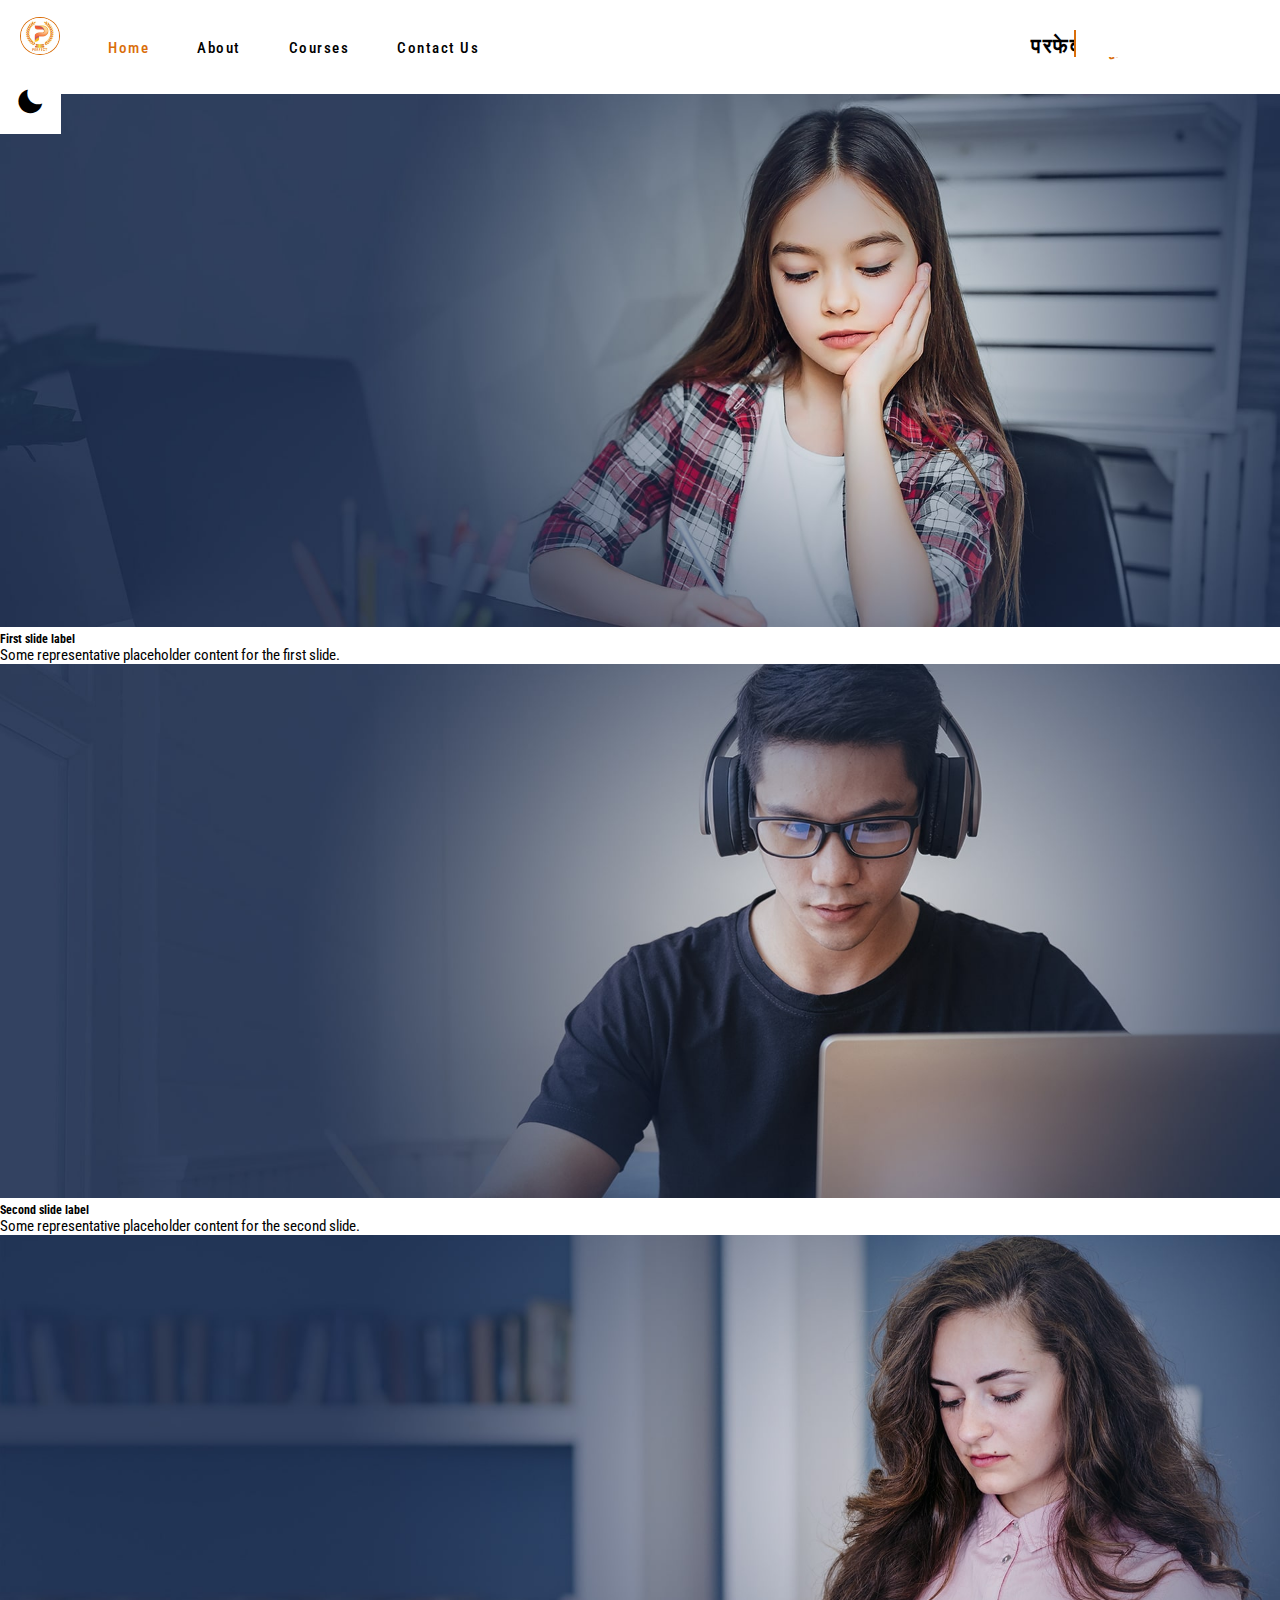
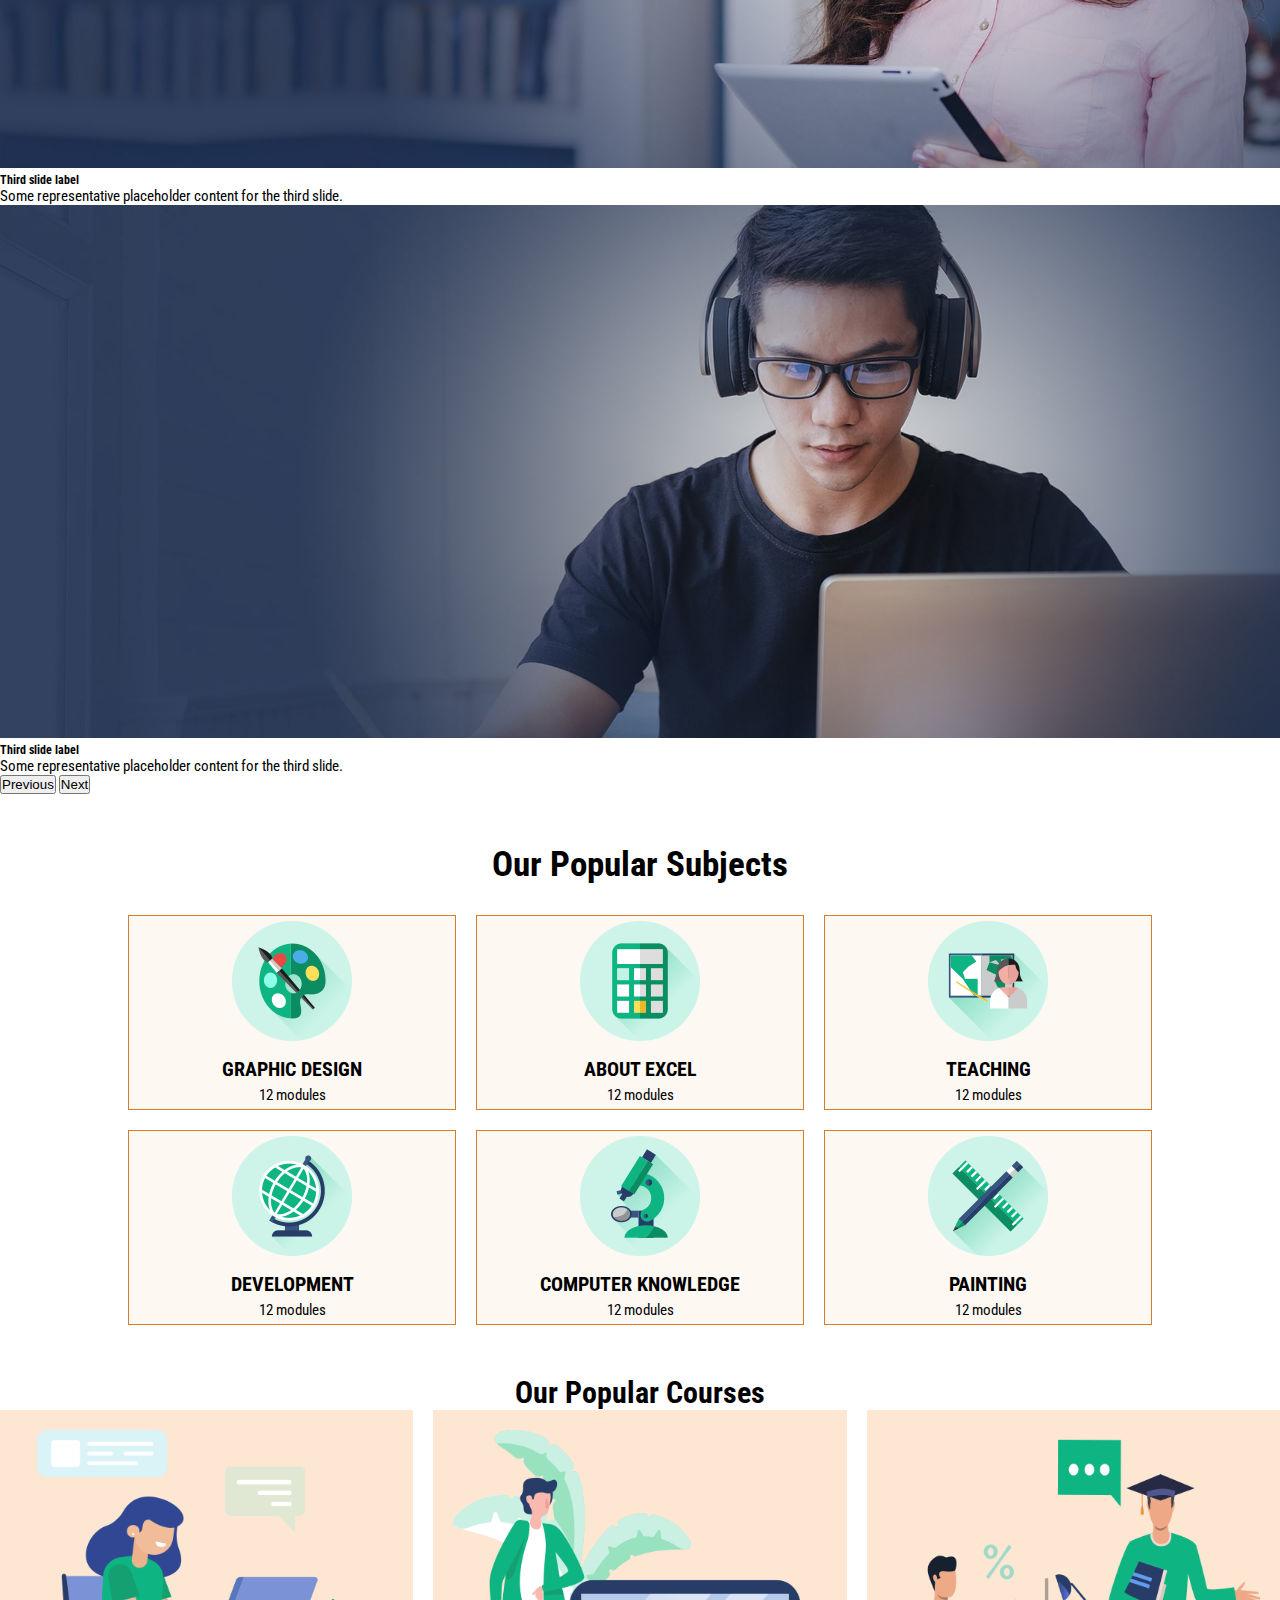
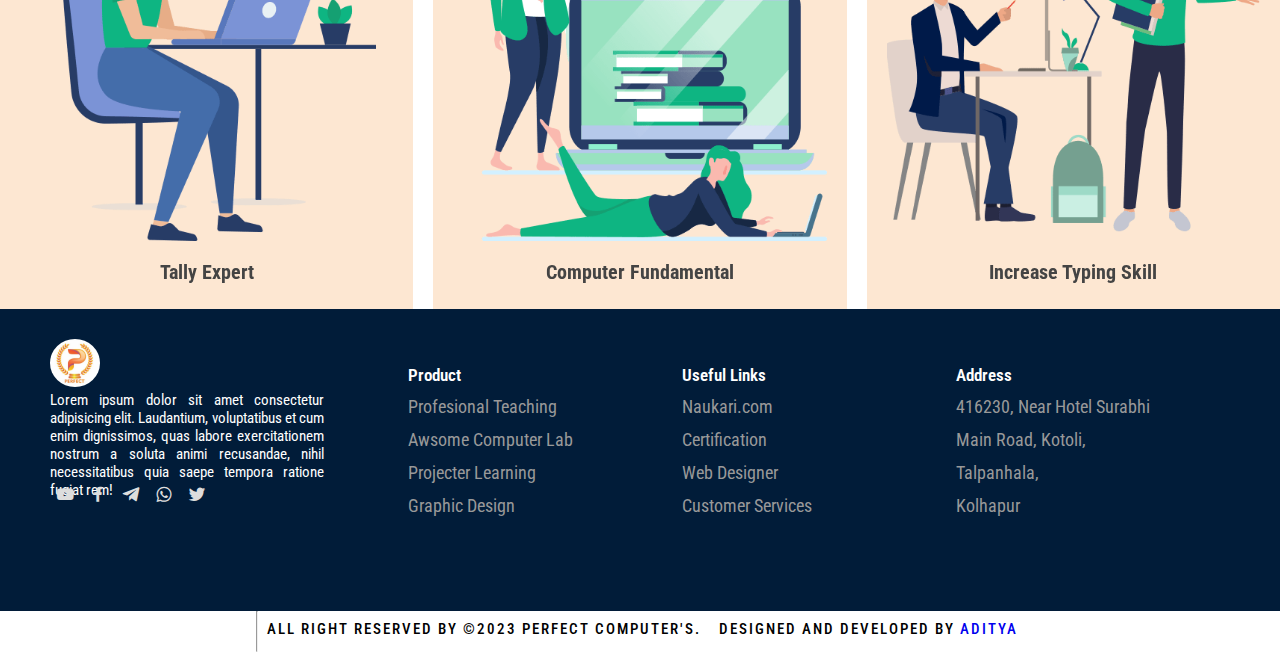
<file: index.html>
<!DOCTYPE html>
<html lang="en">
<head>
    <meta charset="UTF-8">
    <meta http-equiv="X-UA-Compatible" content="IE=edge">
    <meta name="viewport" content="width=device-width, initial-scale=1.0">
    <link rel="icon" href="images/Logo.jpg">
    <!-- bootstrap cdn link  -->
    <link href="https://cdn.jsdelivr.net/npm/bootstrap@5.2.2/dist/css/bootstrap.min.css" rel="stylesheet" integrity="sha384-Zenh87qX5JnK2Jl0vWa8Ck2rdkQ2Bzep5IDxbcnCeuOxjzrPF/et3URy9Bv1WTRi" crossorigin="anonymous">
    <!-- css links  -->
    <link rel="stylesheet" href="main.css">
    <link rel="stylesheet" href="section.css">
    <!-- box icon cdn link  -->
    <link rel="stylesheet" href="https://cdn.jsdelivr.net/npm/boxicons@latest/css/boxicons.min.css">
    <!-- swiper.js link css -->
    <link rel="stylesheet" href="https://cdn.jsdelivr.net/npm/swiper@8/swiper-bundle.min.css"/>
    <title>Perfect Computer's</title>

    <script>
    // ++ Preloader ++
      window.addEventListener("load", function(){
        document.getElementById("preloader").style.display = 'none';
      });
    </script>

</head>
<body>
<!-- ++++++ Preloader ++++++++ -->
<div id="preloader"></div>
<!-- ++++++++++++++++++++++++++++ Header-Section +++++++++++++++++++++++++++++++++++ -->
<header class="header" id="header">
    <nav class="nav container">
        <a href="#" class="nav_logo">
            <div class="static-text"><span>परफेक्ट</span></div>
            <ul class="dynamic-text">
                <li><span>कॉम्प्यूटर माळवाडी-कोतोली</span></li>
                <li><span>ठिकाण शिक्षणासाठी उत्तम</span></li>
            </ul>
        </a>

        <div class="nav_menu" id="nav-menu">
            <ul class="nav_list">
                <li class="nav_item">
                    <a href="home" class="nav_link active-link" id="left-icon">
                        <i class='bx bx-home nav_icon'></i>
                        <span class="nav_name">Home</span>
                    </a>
                </li>

                <li class="nav_item">
                    <a href="about.html" class="nav_link">
                        <i class='bx bx-user nav_icon'></i>
                        <span class="nav_name">About</span>
                    </a>
                </li>
                <div class="icon-main">
                    <div id="account-btn"><i class='bx bx-plus-circle'></i></div>
                    
                </div>
                <li class="nav_item">
                    <a href="course.html" class="nav_link">
                        <i class='bx bxs-book-bookmark nav_icon'></i>
                        <span class="nav_name">Courses</span>
                    </a>
                </li>

                <li class="nav_item">
                    <a href="contact.html" class="nav_link">
                        <i class='bx bx-phone nav_icon'></i>
                        <span class="nav_name">Contact Us</span>
                    </a>
                </li>
               

            </ul>
          
        </div>
        <img src="images/Logo.jpg" alt="" class="nav_img">
    </nav>
  </header>
<!-- --- Account from section----- -->

<div class="account-form activee">
    <div class="close-form">&times;</div>
    <div class="buttons">
        <span class="login-btn active">login</span>
        <span class="register-btn">register</span>
    </div>
    <!-- +++++++++ login form ++++++++ -->
    <form class="login-form active">
        <h3>login form</h3>
        <input type="email" placeholder="enter your email" class="box-1">
        <input type="password" placeholder="enter your password" class="box-1">
        <div class="flex">
            <input type="checkbox" name="" id="remember-me">
            <label for="remember-me">remember-me</label>
            <a href="#">forgot password</a>
        </div>
        <input type="submit" value="login now" class="btn">
    </form>

    <!-- +++++ Register Form ++++++++ -->
    <form class="register-form">
        <h3>register now</h3>
        <input type="email" placeholder="enter your email" class="box-1">
        <input type="password" placeholder="enter your password" class="box-1">
        <input type="password" placeholder="confirm your password" class="box-1">
        <input type="submit" value="login now" class="btn">
    </form>
</div>

<!-- +++++++++++++++++++++++++++++++++++++++++++++++ Home Section Start ++++++++++++++++++++++++++++++++++++++++++++++++++++++++++++++ -->
<div class="darkBtn"><i class='bx bxs-moon'></i></div>
<section style="margin-top: 4.5rem;">
<div id="carouselExampleDark" class="carousel carousel-dark slide">
    <div class="carousel-indicators">
      <button type="button" data-bs-target="#carouselExampleDark" data-bs-slide-to="0" class="active" aria-current="true" aria-label="Slide 1"></button>
      <button type="button" data-bs-target="#carouselExampleDark" data-bs-slide-to="1" aria-label="Slide 2"></button>
      <button type="button" data-bs-target="#carouselExampleDark" data-bs-slide-to="2" aria-label="Slide 3"></button>
      <button type="button" data-bs-target="#carouselExampleDark" data-bs-slide-to="3" aria-label="Slide 4"></button>
    </div>
    <div class="carousel-inner">
      <div class="carousel-item active" data-bs-interval="10000">
        <img src="images/home-slide-1.jpg" class="d-block w-100" alt="...">
        <div class="carousel-caption d-none d-md-block">
          <h5>First slide label</h5>
          <p>Some representative placeholder content for the first slide.</p>
        </div>
      </div>
      <div class="carousel-item" data-bs-interval="2000">
        <img src="images/home-slide-2.jpg" class="d-block w-100" alt="...">
        <div class="carousel-caption d-none d-md-block">
          <h5>Second slide label</h5>
          <p>Some representative placeholder content for the second slide.</p>
        </div>
      </div>
      <div class="carousel-item">
        <img src="images/home-slide-3.jpg" class="d-block w-100" alt="...">
        <div class="carousel-caption d-none d-md-block">
          <h5>Third slide label</h5>
          <p>Some representative placeholder content for the third slide.</p>
        </div>
      </div>
      <div class="carousel-item">
        <img src="images/home-slide-2.jpg" class="d-block w-100" alt="...">
        <div class="carousel-caption d-none d-md-block">
          <h5>Third slide label</h5>
          <p>Some representative placeholder content for the third slide.</p>
        </div>
      </div>
    </div>
    <button class="carousel-control-prev" type="button" data-bs-target="#carouselExampleDark" data-bs-slide="prev">
      <span class="carousel-control-prev-icon" aria-hidden="true"></span>
      <span class="visually-hidden">Previous</span>
    </button>
    <button class="carousel-control-next" type="button" data-bs-target="#carouselExampleDark" data-bs-slide="next">
      <span class="carousel-control-next-icon" aria-hidden="true"></span>
      <span class="visually-hidden">Next</span>
    </button>
  </div>
</section>

<!-- +++++++++++++++++++++++++++++++++++++++++++++++ Subject Section +++++++++++++++++++++++++++++++++++++++++++++++++++++++= -->

  <section class="subjects">

    <h1 class="heading">our popular subjects</h1>
 
    <div class="box-container">
 
       <div class="box">
          <img src="images/subject-icon-1.png" alt="">
          <h3>graphic design</h3>
          <p>12 modules</p>
       </div>
 
       <div class="box">
          <img src="images/subject-icon-2.png" alt="">
          <h3>about excel</h3>
          <p>12 modules</p>
       </div>
 
       <div class="box">
          <img src="images/subject-icon-3.png" alt="">
          <h3>teaching</h3>
          <p>12 modules</p>
       </div>
 
       <div class="box">
          <img src="images/subject-icon-4.png" alt="">
          <h3>development</h3>
          <p>12 modules</p>
       </div>
 
       <div class="box">
          <img src="images/subject-icon-5.png" alt="">
          <h3>Computer knowledge</h3>
          <p>12 modules</p>
       </div>
 
       <div class="box">
          <img src="images/subject-icon-6.png" alt="">
          <h3>Painting</h3>
          <p>12 modules</p>
       </div>
 
      </div>

  </section>


  <!-- home courses slider section starts  -->

  <section class="home-courses">

    <h1 class="heading" style="text-align: center; text-transform: capitalize;"> our popular courses </h1>
 
    <div class="swiper home-courses-slider">
 
       <div class="swiper-wrapper">
 
          <div class="swiper-slide slide">
             <div class="image">
                <img src="images/course-1-1.png" alt="">
                <h3>Tally Expert</h3>
             </div>
             <div class="content">
                <h3>Tally Expert</h3>
                <p>Lorem ipsum dolor sit amet consectetur adipisicing elit. Laborum, ratione?</p>
                <a href="#" class="btn-cr">read more</a>
             </div>
          </div>
 
          <div class="swiper-slide slide">
             <div class="image">
                <img src="images/course-1-2.png" alt="">
                <h3>Computer Fundamental</h3>
             </div>
             <div class="content">
                <h3>Computer Fundamental</h3>
                <p>Lorem ipsum dolor sit amet consectetur adipisicing elit. Laborum, ratione?</p>
                <a href="#" class="btn-cr">read more</a>
             </div>
          </div>
 
          <div class="swiper-slide slide">
             <div class="image">
                <img src="images/course-1-3.png" alt="">
                <h3>Increase Typing skill</h3>
             </div>
             <div class="content">
                <h3>Increase Typing skill</h3>
                <p>Lorem ipsum dolor sit amet consectetur adipisicing elit. Laborum, ratione?</p>
                <a href="#" class="btn-cr">read more</a>
             </div>
          </div>
 
          <div class="swiper-slide slide">
             <div class="image">
                <img src="images/course-1-4.png" alt="">
                <h3>MicroSoft Tools</h3>
             </div>
             <div class="content">
                <h3>MicroSoft Tools</h3>
                <p>Lorem ipsum dolor sit amet consectetur adipisicing elit. Laborum, ratione?</p>
                <a href="#" class="btn-cr">read more</a>
             </div>
          </div>
 
          <div class="swiper-slide slide">
             <div class="image">
                <img src="images/course-1-5.png" alt="">
                <h3>Painting Tools</h3>
             </div>
             <div class="content">
                <h3>Painting Tools</h3>
                <p>Lorem ipsum dolor sit amet consectetur adipisicing elit. Laborum, ratione?</p>
                <a href="#" class="btn-cr">read more</a>
             </div>
          </div>
 
          <div class="swiper-slide slide">
             <div class="image">
                <img src="images/course-1-6.png" alt="">
                <h3>Using Internet</h3>
             </div>
             <div class="content">
                <h3>Uisng Internet</h3>
                <p>Lorem ipsum dolor sit amet consectetur adipisicing elit. Laborum, ratione?</p>
                <a href="#" class="btn-cr">read more</a>
             </div>
          </div>
 
       </div>
 
    </div>
 
 </section>
 
<!-- +++++++++++++++++++++++++++++++++++++++++ Footer Section Start +++++++++++++++++++++++++++++++++++++++++++++++++ -->
<footer class="footer">
    <div class="footer-left">
        <img src="images/Logo.jpg">
        <p>Lorem ipsum dolor sit amet consectetur adipisicing elit. Laudantium, voluptatibus et cum enim dignissimos, quas labore exercitationem nostrum a soluta animi recusandae, nihil necessitatibus quia saepe tempora ratione fugiat rem!</p>
        <div class="socials">
            <a href="https://www.youtube.com/channel/UCbSLtD79OqdJ-EGYf3N_GRA" target="_blank"><i class='bx bxl-youtube i_icon'></i></a>
            <a href="#" target="_blank"><i class='bx bxl-facebook i_icon'></i></a>
            <a href="#" target="_blank"><i class='bx bxl-telegram i_icon'></i></a>
            <a href="https://wa.me/<+917219566298>" target="_blank"><i class='bx bxl-whatsapp i_icon'></i></a>
            <a href="#"><i class='bx bxl-twitter i_icon'></i></a>
     
        </div>
    </div><br>
    <ul class="footer-middle">
        <li>
            <h2>Product</h2>
            <ul class="box">
                <li><a href="#">Profesional Teaching</a></li>
                <li><a href="#">Awsome Computer Lab</a></li>
                <li><a href="#">Projecter Learning</a></li>
                <li><a href="#">Graphic Design</a></li>
            </ul>
        </li>
    </ul>
    <ul class="features">
        <li>
            <h2>Useful Links</h2>
            <ul class="box">
                <li><a href="#">Naukari.com</a></li>
                <li><a href="#">Certification</a></li>
                <li><a href="#">Web Designer</a></li>
                <li><a href="#">Customer Services</a></li>
            </ul>
        </li>
    </ul>
    <ul class="rigth">
        <li>
            <h2>Address</h2>
            <ul class="box">
                <li><a href="https://www.google.com/maps/place/PERFECT+Computers+Kotoli/@16.778899,74.0489025,17z/data=!3m1!4b1!4m5!3m4!1s0x3bc1ae3000000001:0x55cd8274b194d5c4!8m2!3d16.778886!4d74.0514768" target="_blank">416230, Near Hotel Surabhi</a></li>
                <li><a href="https://www.google.com/maps/place/PERFECT+Computers+Kotoli/@16.778899,74.0489025,17z/data=!3m1!4b1!4m5!3m4!1s0x3bc1ae3000000001:0x55cd8274b194d5c4!8m2!3d16.778886!4d74.0514768" target="_blank"">Main Road, Kotoli,</a></li>
                <li><a href="https://www.google.com/maps/place/PERFECT+Computers+Kotoli/@16.778899,74.0489025,17z/data=!3m1!4b1!4m5!3m4!1s0x3bc1ae3000000001:0x55cd8274b194d5c4!8m2!3d16.778886!4d74.0514768" target="_blank"">Talpanhala,</a></li>
                <li><a href="https://www.google.com/maps/place/PERFECT+Computers+Kotoli/@16.778899,74.0489025,17z/data=!3m1!4b1!4m5!3m4!1s0x3bc1ae3000000001:0x55cd8274b194d5c4!8m2!3d16.778886!4d74.0514768" target="_blank"">Kolhapur</a></li>
            </ul>
        </li>
    </ul>
</footer>
<div class="footer-bottom">
    <hr>
    <h3>All Right reserved by &copy;2023 Perfect Computer's.</h3>
    <h3>Designed and Developed by <span> <a href="https://www.youtube.com/channel/UCbSLtD79OqdJ-EGYf3N_GRA" target="_blank">Aditya</a></span></h3>
</div>

<!-- swipper.js file  -->
<script src="https://cdn.jsdelivr.net/npm/swiper/swiper-bundle.min.js"></script>
<script src="https://cdn.jsdelivr.net/npm/bootstrap@5.2.2/dist/js/bootstrap.bundle.min.js"></script>
<script src="main.js"></script>

</body>
</html>
</file>
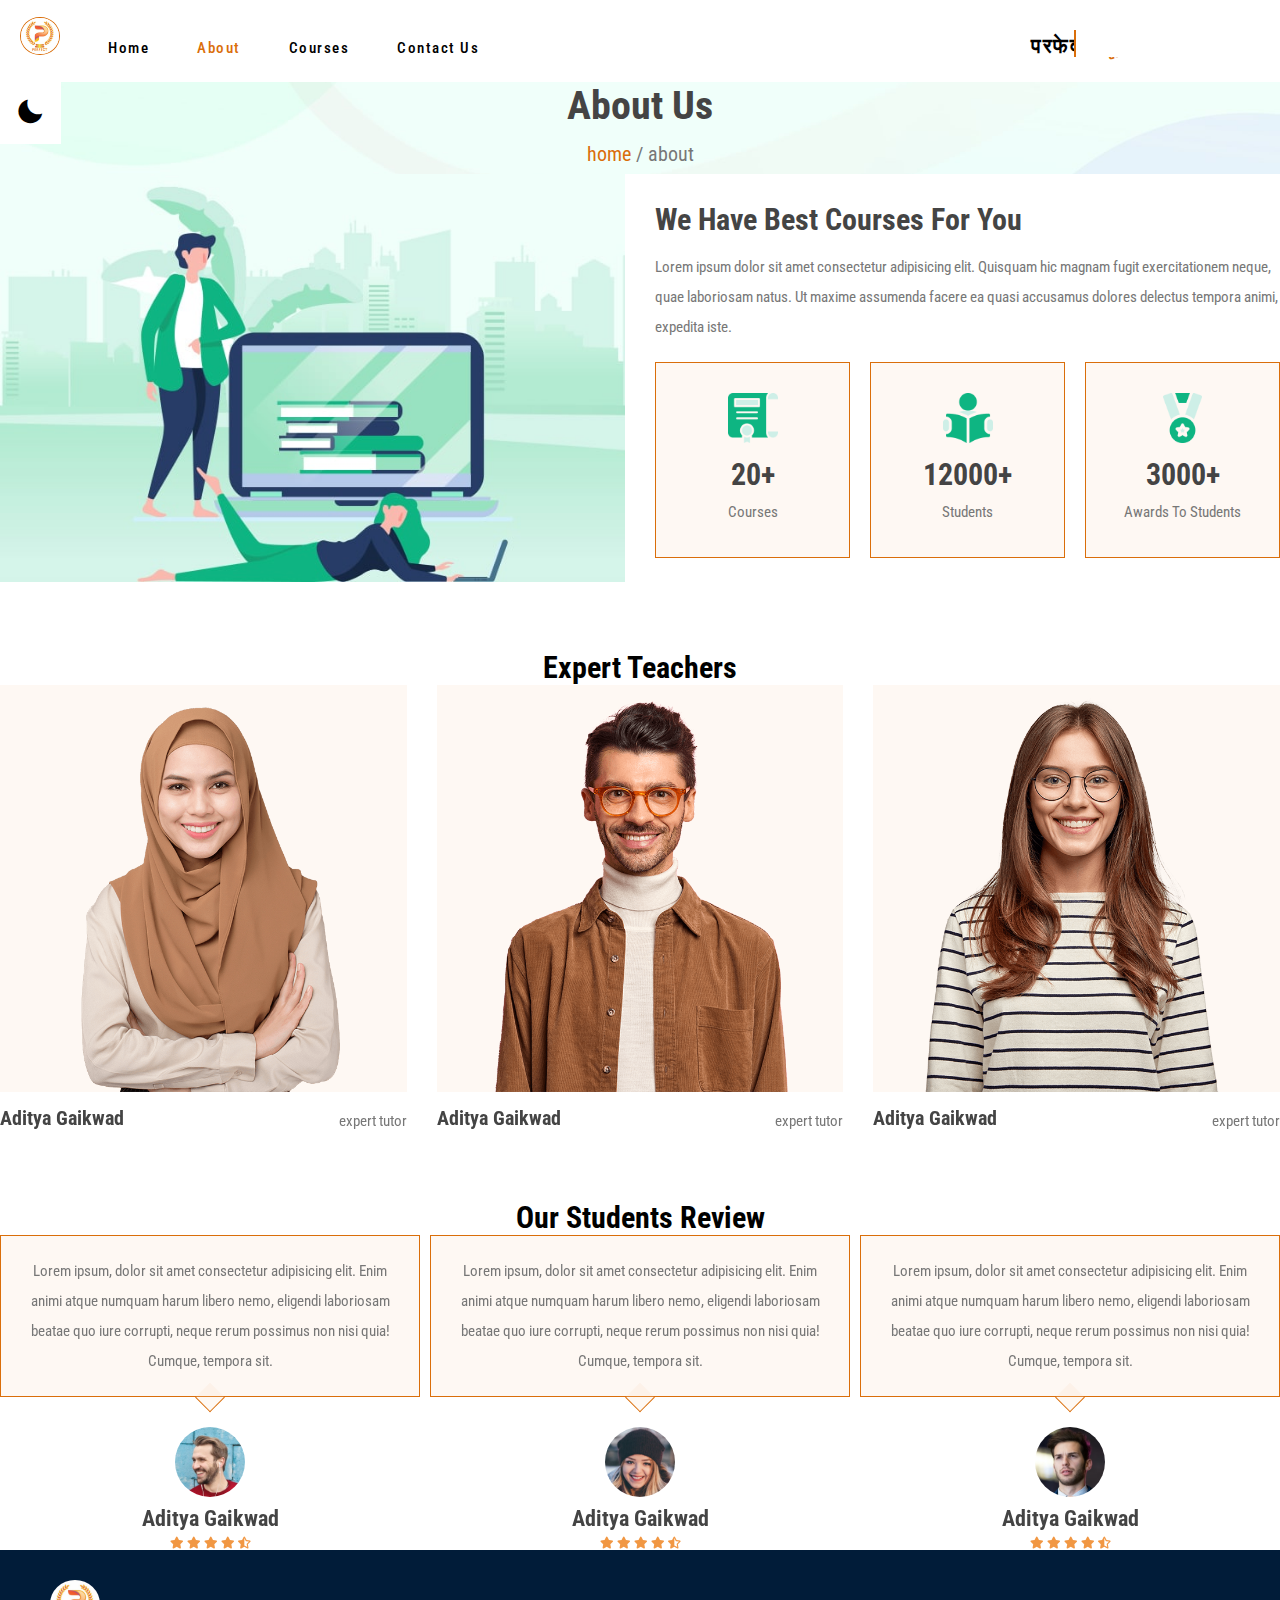
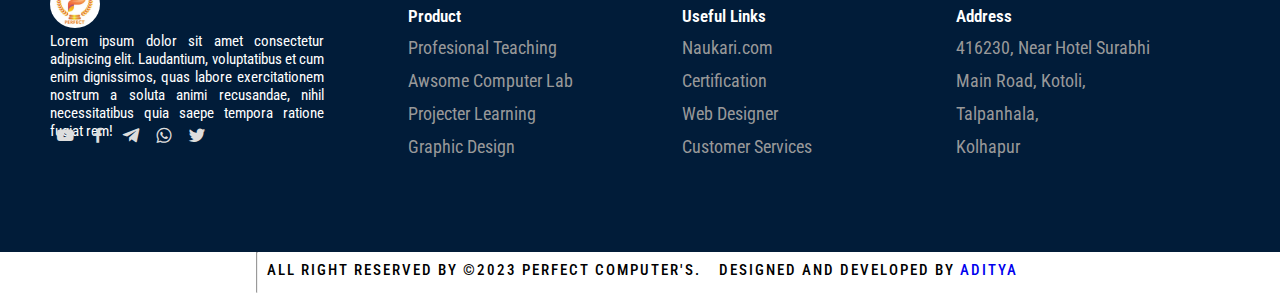
<file: about.html>
<!DOCTYPE html>
<html lang="en">
<head>
    <meta charset="UTF-8">
    <meta http-equiv="X-UA-Compatible" content="IE=edge">
    <meta name="viewport" content="width=device-width, initial-scale=1.0">
    <link rel="icon" href="images/Logo.jpg">
    <link href="https://cdn.jsdelivr.net/npm/bootstrap@5.2.2/dist/css/bootstrap.min.css" rel="stylesheet" integrity="sha384-Zenh87qX5JnK2Jl0vWa8Ck2rdkQ2Bzep5IDxbcnCeuOxjzrPF/et3URy9Bv1WTRi" crossorigin="anonymous">
    <link rel="stylesheet" href="main.css">
    <link rel="stylesheet" href="section.css">
    <link rel="stylesheet" href="https://cdn.jsdelivr.net/npm/boxicons@latest/css/boxicons.min.css">
     <!-- swiper.js link css -->
     <link rel="stylesheet" href="https://cdn.jsdelivr.net/npm/swiper@8/swiper-bundle.min.css"/>
     <link rel="stylesheet" href="https://cdnjs.cloudflare.com/ajax/libs/font-awesome/5.15.4/css/all.min.css">
    <title>About-Perfect Computer's</title>
    <script>
        // ++ Preloader ++
        window.addEventListener("load", function(){
        document.getElementById("preloader").style.display = 'none';
         });
    </script>
</head>
<body>
  <!-- ++++++ Preloader ++++++++ -->
<div id="preloader"></div>
<!-- ++++++++++++++++++++++++++++ Header-Section +++++++++++++++++++++++++++++++++++ -->
<header class="header" id="header">
    <nav class="nav container">
        <a href="#" class="nav_logo">
            <div class="static-text"><span>परफेक्ट</span></div>
            <ul class="dynamic-text">
                <li><span>कॉम्प्यूटर माळवाडी-कोतोली</span></li>
                <li><span>ठिकाण शिक्षणासाठी उत्तम</span></li>
            </ul>
        </a>

        <div class="nav_menu" id="nav-menu">
            <ul class="nav_list">
                <li class="nav_item">
                    <a href="index.html" class="nav_link" id="left-icon">
                        <i class='bx bx-home nav_icon'></i>
                        <span class="nav_name">Home</span>
                    </a>
                </li>
                <div class="icon-main">
                    <div id="account-btn"><i class='bx bx-plus-circle'></i></div>
                    
                </div>
                <li class="nav_item">
                    <a href="about.html" class="nav_link active-link">
                        <i class='bx bx-user nav_icon'></i>
                        <span class="nav_name">About</span>
                    </a>
                </li>

                <li class="nav_item">
                    <a href="course.html" class="nav_link">
                        <i class='bx bxs-book-bookmark nav_icon'></i>
                        <span class="nav_name">Courses</span>
                    </a>
                </li>

                <li class="nav_item">
                    <a href="contact.html" class="nav_link">
                        <i class='bx bx-phone nav_icon'></i>
                        <span class="nav_name">Contact Us</span>
                    </a>
                </li>

            </ul>
        </div>
        <img src="images/Logo.jpg" alt="" class="nav_img">
    </nav>
</header>
<!-- --- Account from section----- -->

<div class="account-form activee">
    <div class="close-form">&times;</div>
    <div class="buttons">
        <span class="login-btn active">login</span>
        <span class="register-btn">register</span>
    </div>
    <!-- +++++++++ login form ++++++++ -->
    <form class="login-form active">
        <h3>login form</h3>
        <input type="email" placeholder="enter your email" class="box-1">
        <input type="password" placeholder="enter your password" class="box-1">
        <div class="flex">
            <input type="checkbox" name="" id="remember-me">
            <label for="remember-me">remember-me</label>
            <a href="#">forgot password</a>
        </div>
        <input type="submit" value="login now" class="btn">
    </form>

    <!-- +++++ Register Form ++++++++ -->
    <form class="register-form">
        <h3>register now</h3>
        <input type="email" placeholder="enter your email" class="box-1">
        <input type="password" placeholder="enter your password" class="box-1">
        <input type="password" placeholder="confirm your password" class="box-1">
        <input type="submit" value="login now" class="btn">
    </form>
</div>
<div class="darkBtn"><i class='bx bxs-moon'></i></div>
<section class="heading-link" style="margin-top: 5.1rem;">
   <h3>about us</h3>
   <p> <a href="index.html">home</a> / about </p>
</section>

<!-- about section starts  -->

<section class="about" >

    <div class="image">
       <img src="images/about-img.jpg" alt="">
    </div>
 
    <div class="content" >
       <h3 class="about-title">we have best courses for you</h3>
       <p>Lorem ipsum dolor sit amet consectetur adipisicing elit. Quisquam hic magnam fugit exercitationem neque, quae laboriosam natus. Ut maxime assumenda facere ea quasi accusamus dolores delectus tempora animi, expedita iste.</p>
       <div class="icons-container">
          <div class="icons">
             <img src="images/about-icon-1.png" alt="">
             <h3>20+</h3>
             <span style="text-transform: capitalize;">courses</span>
          </div>
          <div class="icons">
             <img src="images/about-icon-2.png" alt="">
             <h3>12000+</h3>
             <span style="text-transform: capitalize;">students</span>
          </div>
          <div class="icons">
             <img src="images/about-icon-3.png" alt="">
             <h3>3000+</h3>
             <span style="text-transform: capitalize;">awards to students</span>
          </div>
       </div>
    </div>
 
 </section>
 
 <!-- about section ends -->
 
 <!-- teachers section starts  -->
 
 <section class="teachers" style="margin-top: 4rem;">
 
    <h1 class="heading" style="text-align: center; text-transform: capitalize;">expert teachers</h1>
 
    <div class="swiper teachers-slider">
 
       <div class="swiper-wrapper">
 
          <div class="swiper-slide slide">
             <div class="image">
                <img src="images/teacher-1.png" alt="">
                <div class="share">
                   <a href="#" class="fab fa-facebook-f"></a>
                   <a href="#" class="fab fa-twitter"></a>
                   <a href="#" class="fab fa-instagram"></a>
                   <a href="#" class="fab fa-linkedin"></a>
                </div>
             </div>
             <div class="content">
                <h3>Aditya Gaikwad</h3>
                <span>expert tutor</span>
             </div>
          </div>
 
          <div class="swiper-slide slide">
             <div class="image">
                <img src="images/teacher-2.png" alt="">
                <div class="share">
                   <a href="#" class="fab fa-facebook-f"></a>
                   <a href="#" class="fab fa-twitter"></a>
                   <a href="#" class="fab fa-instagram"></a>
                   <a href="#" class="fab fa-linkedin"></a>
                </div>
             </div>
             <div class="content">
                <h3>Aditya Gaikwad</h3>
                <span>expert tutor</span>
             </div>
          </div>
 
          <div class="swiper-slide slide">
             <div class="image">
                <img src="images/teacher-3.png" alt="">
                <div class="share">
                   <a href="#" class="fab fa-facebook-f"></a>
                   <a href="#" class="fab fa-twitter"></a>
                   <a href="#" class="fab fa-instagram"></a>
                   <a href="#" class="fab fa-linkedin"></a>
                </div>
             </div>
             <div class="content">
                <h3>Aditya Gaikwad</h3>
                <span>expert tutor</span>
             </div>
          </div>
 
          <div class="swiper-slide slide">
             <div class="image">
                <img src="images/teacher-4.png" alt="">
                <div class="share">
                   <a href="#" class="fab fa-facebook-f"></a>
                   <a href="#" class="fab fa-twitter"></a>
                   <a href="#" class="fab fa-instagram"></a>
                   <a href="#" class="fab fa-linkedin"></a>
                </div>
             </div>
             <div class="content">
                <h3>Aditya Gaikwad</h3>
                <span>expert tutor</span>
             </div>
          </div>
 
          <div class="swiper-slide slide">
             <div class="image">
                <img src="images/teacher-5.png" alt="">
                <div class="share">
                   <a href="#" class="fab fa-facebook-f"></a>
                   <a href="#" class="fab fa-twitter"></a>
                   <a href="#" class="fab fa-instagram"></a>
                   <a href="#" class="fab fa-linkedin"></a>
                </div>
             </div>
             <div class="content">
                <h3>Aditya Gaikwad</h3>
                <span>expert tutor</span>
             </div>
          </div>
 
          <div class="swiper-slide slide">
             <div class="image">
                <img src="images/teacher-6.png" alt="">
                <div class="share">
                   <a href="#" class="fab fa-facebook-f"></a>
                   <a href="#" class="fab fa-twitter"></a>
                   <a href="#" class="fab fa-instagram"></a>
                   <a href="#" class="fab fa-linkedin"></a>
                </div>
             </div>
             <div class="content">
                <h3>Aditya Gaikwad</h3>
                <span>expert tutor</span>
             </div>
          </div>
          
       </div>
 
    </div>
 
 </section>
 
 <!-- teachers section ends -->
 
 <!-- students reviews section starts  -->
 
 <section class="reviews" style="margin-top: 4rem;">
 
    <h1 class="heading" style="text-align: center; text-transform: capitalize;"> our students review </h1>
 
    <div class="swiper reviews-slider">
 
       <div class="swiper-wrapper">
 
          <div class="swiper-slide slide">
             <p>Lorem ipsum, dolor sit amet consectetur adipisicing elit. Enim animi atque numquam harum libero nemo, eligendi laboriosam beatae quo iure corrupti, neque rerum possimus non nisi quia! Cumque, tempora sit.</p>
             <img src="images/pic-1.png" alt="">
             <h3>Aditya Gaikwad</h3>
             <div class="stars">
                <i class="fas fa-star"></i>
                <i class="fas fa-star"></i>
                <i class="fas fa-star"></i>
                <i class="fas fa-star"></i>
                <i class="fas fa-star-half-alt"></i>
             </div>
          </div>
 
          <div class="swiper-slide slide">
             <p>Lorem ipsum, dolor sit amet consectetur adipisicing elit. Enim animi atque numquam harum libero nemo, eligendi laboriosam beatae quo iure corrupti, neque rerum possimus non nisi quia! Cumque, tempora sit.</p>
             <img src="images/pic-2.png" alt="">
             <h3>Aditya Gaikwad</h3>
             <div class="stars">
                <i class="fas fa-star"></i>
                <i class="fas fa-star"></i>
                <i class="fas fa-star"></i>
                <i class="fas fa-star"></i>
                <i class="fas fa-star-half-alt"></i>
             </div>
          </div>
 
          <div class="swiper-slide slide">
             <p>Lorem ipsum, dolor sit amet consectetur adipisicing elit. Enim animi atque numquam harum libero nemo, eligendi laboriosam beatae quo iure corrupti, neque rerum possimus non nisi quia! Cumque, tempora sit.</p>
             <img src="images/pic-3.png" alt="">
             <h3>Aditya Gaikwad</h3>
             <div class="stars">
                <i class="fas fa-star"></i>
                <i class="fas fa-star"></i>
                <i class="fas fa-star"></i>
                <i class="fas fa-star"></i>
                <i class="fas fa-star-half-alt"></i>
             </div>
          </div>
 
          <div class="swiper-slide slide">
             <p>Lorem ipsum, dolor sit amet consectetur adipisicing elit. Enim animi atque numquam harum libero nemo, eligendi laboriosam beatae quo iure corrupti, neque rerum possimus non nisi quia! Cumque, tempora sit.</p>
             <img src="images/pic-4.png" alt="">
             <h3>Aditya Gaikwad</h3>
             <div class="stars">
                <i class="fas fa-star"></i>
                <i class="fas fa-star"></i>
                <i class="fas fa-star"></i>
                <i class="fas fa-star"></i>
                <i class="fas fa-star-half-alt"></i>
             </div>
          </div>
 
          <div class="swiper-slide slide">
             <p>Lorem ipsum, dolor sit amet consectetur adipisicing elit. Enim animi atque numquam harum libero nemo, eligendi laboriosam beatae quo iure corrupti, neque rerum possimus non nisi quia! Cumque, tempora sit.</p>
             <img src="images/pic-5.png" alt="">
             <h3>Aditya Gaikwad</h3>
             <div class="stars">
                <i class="fas fa-star"></i>
                <i class="fas fa-star"></i>
                <i class="fas fa-star"></i>
                <i class="fas fa-star"></i>
                <i class="fas fa-star-half-alt"></i>
             </div>
          </div>
 
          <div class="swiper-slide slide">
             <p>Lorem ipsum, dolor sit amet consectetur adipisicing elit. Enim animi atque numquam harum libero nemo, eligendi laboriosam beatae quo iure corrupti, neque rerum possimus non nisi quia! Cumque, tempora sit.</p>
             <img src="images/pic-6.png" alt="">
             <h3>Aditya Gaikwad</h3>
             <div class="stars">
                <i class="fas fa-star"></i>
                <i class="fas fa-star"></i>
                <i class="fas fa-star"></i>
                <i class="fas fa-star"></i>
                <i class="fas fa-star-half-alt"></i>
             </div>
          </div>
 
       </div>
 
    </div>
 
 </section>
 
 <!-- students reviews section ends -->
 
 

<!-- ++++++++++++++++++++++++++++++++++++++++++++++++ Footer Section Start +++++++++++++++++++++++++++++++++++++++++++ -->
<footer class="footer">
   <div class="footer-left">
       <img src="images/Logo.jpg">
       <p>Lorem ipsum dolor sit amet consectetur adipisicing elit. Laudantium, voluptatibus et cum enim dignissimos, quas labore exercitationem nostrum a soluta animi recusandae, nihil necessitatibus quia saepe tempora ratione fugiat rem!</p>
       <div class="socials">
           <a href="https://www.youtube.com/channel/UCbSLtD79OqdJ-EGYf3N_GRA" target="_blank"><i class='bx bxl-youtube i_icon'></i></a>
           <a href="#" target="_blank"><i class='bx bxl-facebook i_icon'></i></a>
           <a href="#" target="_blank"><i class='bx bxl-telegram i_icon'></i></a>
           <a href="https://wa.me/<+917219566298>" target="_blank"><i class='bx bxl-whatsapp i_icon'></i></a>
           <a href="#"><i class='bx bxl-twitter i_icon'></i></a>
    
       </div>
   </div><br>
   <ul class="footer-middle">
       <li>
           <h2>Product</h2>
           <ul class="box">
               <li><a href="#">Profesional Teaching</a></li>
               <li><a href="#">Awsome Computer Lab</a></li>
               <li><a href="#">Projecter Learning</a></li>
               <li><a href="#">Graphic Design</a></li>
           </ul>
       </li>
   </ul>
   <ul class="features">
       <li>
           <h2>Useful Links</h2>
           <ul class="box">
               <li><a href="#">Naukari.com</a></li>
               <li><a href="#">Certification</a></li>
               <li><a href="#">Web Designer</a></li>
               <li><a href="#">Customer Services</a></li>
           </ul>
       </li>
   </ul>
   <ul class="rigth">
       <li>
           <h2>Address</h2>
           <ul class="box">
               <li><a href="https://www.google.com/maps/place/PERFECT+Computers+Kotoli/@16.778899,74.0489025,17z/data=!3m1!4b1!4m5!3m4!1s0x3bc1ae3000000001:0x55cd8274b194d5c4!8m2!3d16.778886!4d74.0514768" target="_blank">416230, Near Hotel Surabhi</a></li>
               <li><a href="https://www.google.com/maps/place/PERFECT+Computers+Kotoli/@16.778899,74.0489025,17z/data=!3m1!4b1!4m5!3m4!1s0x3bc1ae3000000001:0x55cd8274b194d5c4!8m2!3d16.778886!4d74.0514768" target="_blank"">Main Road, Kotoli,</a></li>
               <li><a href="https://www.google.com/maps/place/PERFECT+Computers+Kotoli/@16.778899,74.0489025,17z/data=!3m1!4b1!4m5!3m4!1s0x3bc1ae3000000001:0x55cd8274b194d5c4!8m2!3d16.778886!4d74.0514768" target="_blank"">Talpanhala,</a></li>
               <li><a href="https://www.google.com/maps/place/PERFECT+Computers+Kotoli/@16.778899,74.0489025,17z/data=!3m1!4b1!4m5!3m4!1s0x3bc1ae3000000001:0x55cd8274b194d5c4!8m2!3d16.778886!4d74.0514768" target="_blank"">Kolhapur</a></li>
           </ul>
       </li>
   </ul>
</footer>
<div class="footer-bottom">
   <hr>
   <h3>All Right reserved by &copy;2023 Perfect Computer's.</h3>
   <h3>Designed and Developed by <span> <a href="https://www.youtube.com/channel/UCbSLtD79OqdJ-EGYf3N_GRA" target="_blank">Aditya</a></span></h3>
</div>
<script src="https://cdn.jsdelivr.net/npm/swiper/swiper-bundle.min.js"></script>
<script src="https://cdn.jsdelivr.net/npm/bootstrap@5.2.2/dist/js/bootstrap.bundle.min.js"></script>
<script src="main.js"></script>
</body>
</html>
</file>
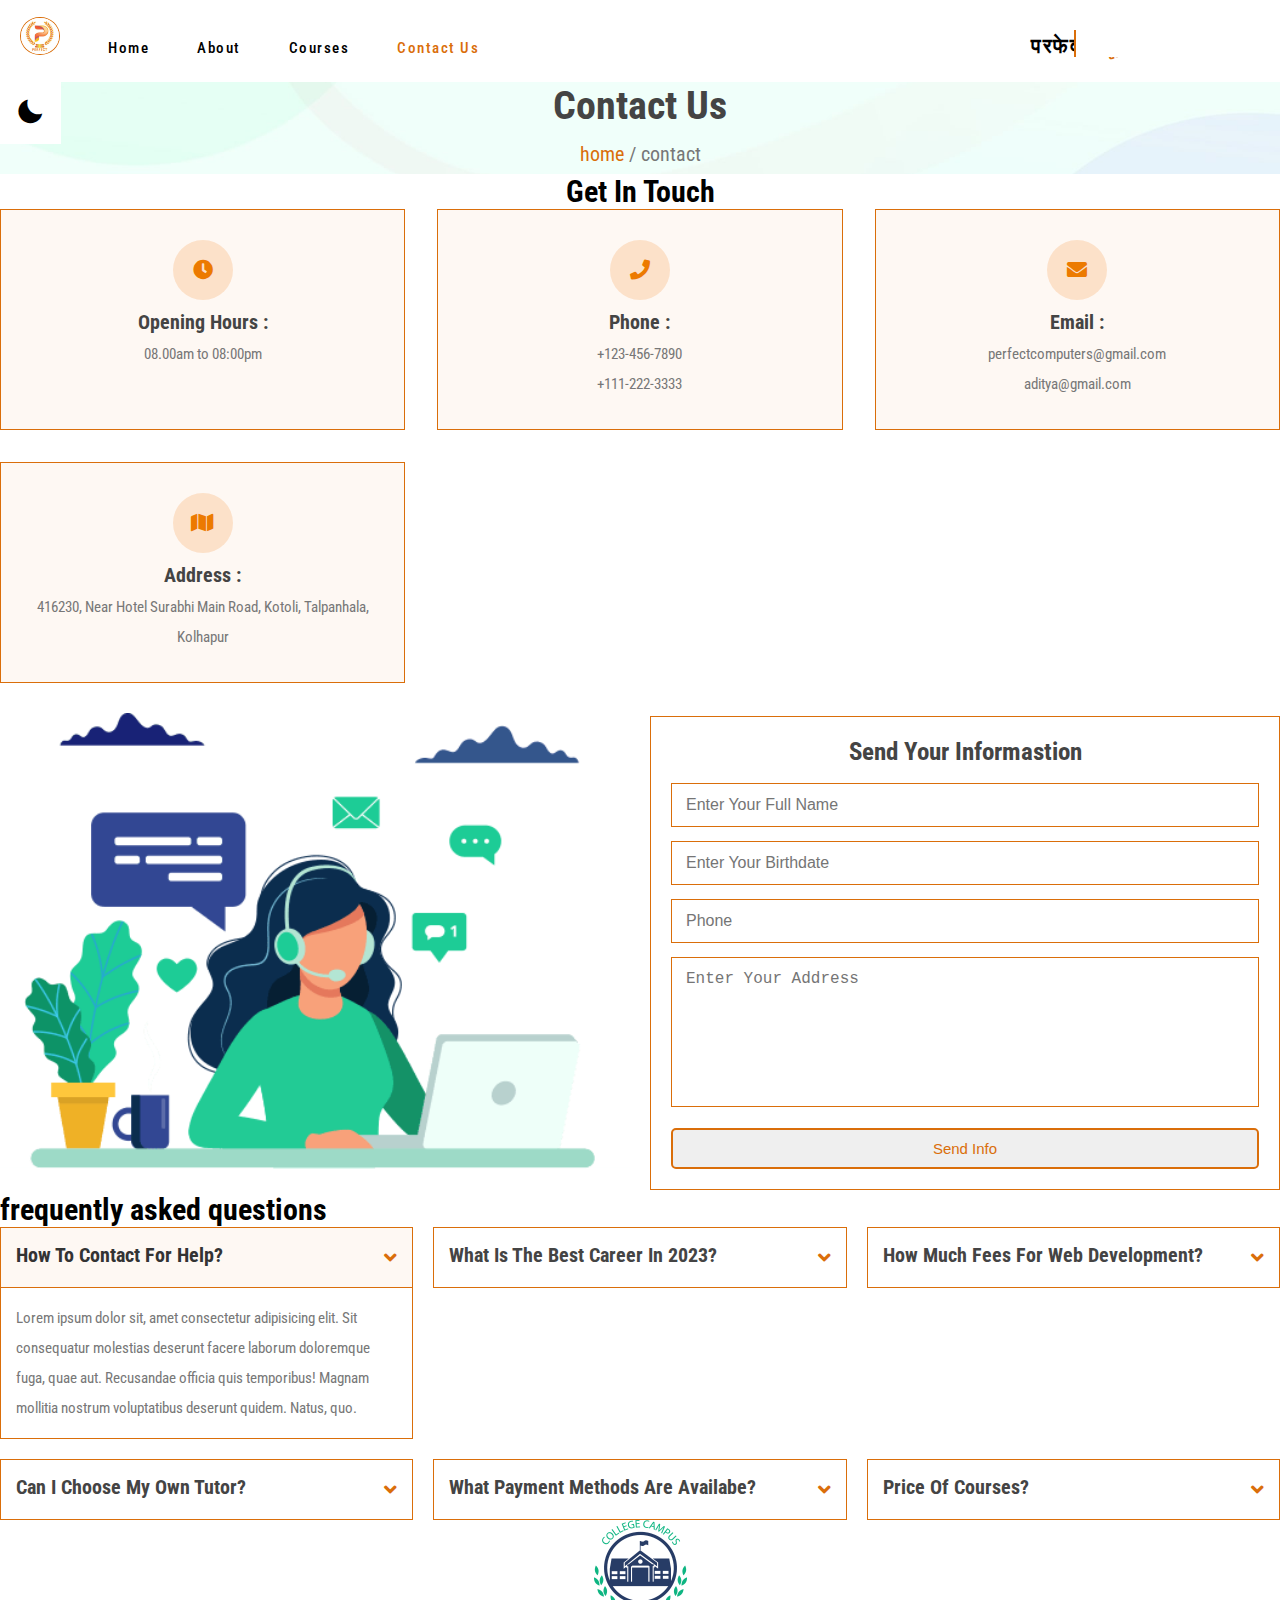
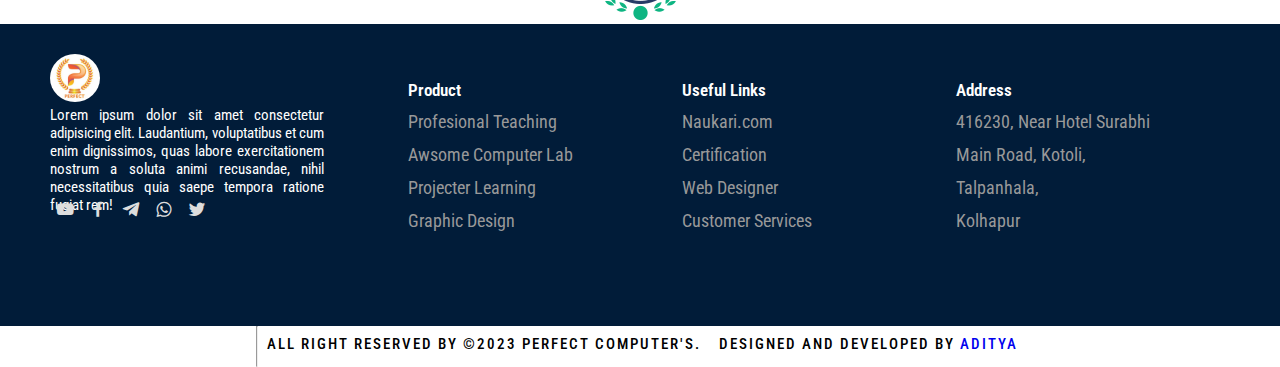
<file: contact.html>
<!DOCTYPE html>
<html lang="en">
<head>
    <meta charset="UTF-8">
    <meta http-equiv="X-UA-Compatible" content="IE=edge">
    <meta name="viewport" content="width=device-width, initial-scale=1.0">
    <link href="https://cdn.jsdelivr.net/npm/bootstrap@5.2.2/dist/css/bootstrap.min.css" rel="stylesheet" integrity="sha384-Zenh87qX5JnK2Jl0vWa8Ck2rdkQ2Bzep5IDxbcnCeuOxjzrPF/et3URy9Bv1WTRi" crossorigin="anonymous">
    <link rel="icon" href="images/Logo.jpg">
    <link rel="stylesheet" href="main.css">
    <link rel="stylesheet" href="section.css">
    <link rel="stylesheet" href="https://cdnjs.cloudflare.com/ajax/libs/font-awesome/5.15.4/css/all.min.css">
    <link rel="stylesheet" href="https://cdn.jsdelivr.net/npm/boxicons@latest/css/boxicons.min.css">
    <link rel="stylesheet" href="https://cdn.jsdelivr.net/npm/swiper@8/swiper-bundle.min.css"/>
    <title>Contact-Perfect Computer's</title>
    <script>
        // ++ Preloader ++
          window.addEventListener("load", function(){
            document.getElementById("preloader").style.display = 'none';
          });
        </script>
</head>
<body>
    <!-- ++++++ Preloader ++++++++ -->
    <div id="preloader"></div>
<!-- ++++++++++++++++++++++++++++ Header-Section +++++++++++++++++++++++++++++++++++ -->
<header class="header" id="header">
    <nav class="nav container">
        <a href="#" class="nav_logo">
            <div class="static-text"><span>परफेक्ट</span></div>
            <ul class="dynamic-text">
                <li><span>कॉम्प्यूटर माळवाडी-कोतोली</span></li>
                <li><span>ठिकाण शिक्षणासाठी उत्तम</span></li>
            </ul>
        </a>

        <div class="nav_menu" id="nav-menu">
            <ul class="nav_list">
                <li class="nav_item">
                    <a href="index.html" class="nav_link" id="left-icon">
                        <i class='bx bx-home nav_icon'></i>
                        <span class="nav_name">Home</span>
                    </a>
                </li>

                <li class="nav_item">
                    <a href="about.html" class="nav_link">
                        <i class='bx bx-user nav_icon'></i>
                        <span class="nav_name">About</span>
                    </a>
                </li>
                <div class="icon-main">
                    <div id="account-btn"><i class='bx bx-plus-circle'></i></div>
                    
                </div>
                <li class="nav_item">
                    <a href="course.html" class="nav_link">
                        <i class='bx bxs-book-bookmark nav_icon'></i>
                        <span class="nav_name">Courses</span>
                    </a>
                </li>

                <li class="nav_item">
                    <a href="contact.html" class="nav_link active-link">
                        <i class='bx bx-phone nav_icon'></i>
                        <span class="nav_name">Contact Us</span>
                    </a>
                </li>

            </ul>
        </div>
        <img src="images/Logo.jpg" alt="" class="nav_img">
    </nav>
</header>
<!-- --- Account from section----- -->

<div class="account-form activee">
    <div class="close-form">&times;</div>
    <div class="buttons">
        <span class="login-btn active">login</span>
        <span class="register-btn">register</span>
    </div>
    <!-- +++++++++ login form ++++++++ -->
    <form class="login-form active">
        <h3>login form</h3>
        <input type="email" placeholder="enter your email" class="box-1">
        <input type="password" placeholder="enter your password" class="box-1">
        <div class="flex">
            <input type="checkbox" name="" id="remember-me">
            <label for="remember-me">remember-me</label>
            <a href="#">forgot password</a>
        </div>
        <input type="submit" value="login now" class="btn">
    </form>

    <!-- +++++ Register Form ++++++++ -->
    <form class="register-form">
        <h3>register now</h3>
        <input type="email" placeholder="enter your email" class="box-1">
        <input type="password" placeholder="enter your password" class="box-1">
        <input type="password" placeholder="confirm your password" class="box-1">
        <input type="submit" value="login now" class="btn">
    </form>
</div>
<div class="darkBtn"><i class='bx bxs-moon'></i></div>
<section class="heading-link"style="margin-top: 5.1rem;">
    <h3>contact us</h3>
    <p> <a href="index.html"style="margin-top: 5.5rem;">home</a> / contact </p>
 </section>
 
 <!-- contact section starts  -->
 
 <section class="contact" >
 
    <h1 class="heading" style="text-align: center; text-transform: capitalize;"> get in touch </h1>
 
    <div class="icons-container">
 
       <div class="icons-form">
          <i class="fas fa-clock"></i>
          <h3>opening hours :</h3>
          <p>08.00am to 08:00pm</p>
       </div>
 
       <div class="icons-form">
          <i class="fas fa-phone"></i>
          <h3>phone :</h3>
          <p>+123-456-7890</p>
          <p>+111-222-3333</p>
       </div>
 
       <div class="icons-form">
          <i class="fas fa-envelope"></i>
          <h3> email : </h3>
          <p>perfectcomputers@gmail.com</p>
          <p>aditya@gmail.com</p>
       </div>
 
       <div class="icons-form">
          <i class="fas fa-map"></i>
          <h3>address :</h3>
          <p>416230, Near Hotel Surabhi
            Main Road, Kotoli,
            Talpanhala,
            Kolhapur</p>
       </div>
 
    </div>
 
    <div class="row">

        <div class="image">
           <img src="images/contact-img.png" alt="">
        </div>
  
        <form action="">
           <h3 style="text-align: center;">send Your Informastion</h3>
           <input type="text" placeholder="Enter Your Full Name" class="box">
           <input type="email" placeholder="Enter Your Birthdate" class="box">
           <input type="number" placeholder="Phone" class="box">
           <textarea name="" class="box" placeholder="Enter Your Address" id="" cols="30" rows="10"></textarea>
           <input type="submit" value="send info" class="btn">
        </form>
  
     </div>
   
 
 </section>

 <!-- contact section ends -->
 
 <!-- faq section starts  -->
 
 <section class="faq">
 
    <h1 class="heading">frequently asked questions</h1>
 
    <div class="accordion-container">
 
       <div class="accordion active">
          <div class="accordion-heading">
             <h3>how to contact for help?</h3>
             <i class="fas fa-angle-down"></i>
          </div>
          <p class="accordion-content">
             Lorem ipsum dolor sit, amet consectetur adipisicing elit. Sit consequatur molestias deserunt facere laborum doloremque fuga, quae aut. Recusandae officia quis temporibus! Magnam mollitia nostrum voluptatibus deserunt quidem. Natus, quo.
          </p>
       </div>
 
       <div class="accordion">
          <div class="accordion-heading">
             <h3>what is the best career in 2023?</h3>
             <i class="fas fa-angle-down"></i>
          </div>
          <p class="accordion-content">
             Lorem ipsum dolor sit, amet consectetur adipisicing elit. Sit consequatur molestias deserunt facere laborum doloremque fuga, quae aut. Recusandae officia quis temporibus! Magnam mollitia nostrum voluptatibus deserunt quidem. Natus, quo.
          </p>
       </div>
 
       <div class="accordion">
          <div class="accordion-heading">
             <h3>how much fees for web development?</h3>
             <i class="fas fa-angle-down"></i>
          </div>
          <p class="accordion-content">
             Lorem ipsum dolor sit, amet consectetur adipisicing elit. Sit consequatur molestias deserunt facere laborum doloremque fuga, quae aut. Recusandae officia quis temporibus! Magnam mollitia nostrum voluptatibus deserunt quidem. Natus, quo.
          </p>
       </div>
 
       <div class="accordion">
          <div class="accordion-heading">
             <h3>can I choose my own tutor?</h3>
             <i class="fas fa-angle-down"></i>
          </div>
          <p class="accordion-content">
             Lorem ipsum dolor sit, amet consectetur adipisicing elit. Sit consequatur molestias deserunt facere laborum doloremque fuga, quae aut. Recusandae officia quis temporibus! Magnam mollitia nostrum voluptatibus deserunt quidem. Natus, quo.
          </p>
       </div>
 
       <div class="accordion">
          <div class="accordion-heading">
             <h3>what payment methods are availabe?</h3>
             <i class="fas fa-angle-down"></i>
          </div>
          <p class="accordion-content">
             Lorem ipsum dolor sit, amet consectetur adipisicing elit. Sit consequatur molestias deserunt facere laborum doloremque fuga, quae aut. Recusandae officia quis temporibus! Magnam mollitia nostrum voluptatibus deserunt quidem. Natus, quo.
          </p>
       </div>
 
       <div class="accordion">
          <div class="accordion-heading">
             <h3>Price of Courses?</h3>
             <i class="fas fa-angle-down"></i>
          </div>
          <p class="accordion-content">
             Lorem ipsum dolor sit, amet consectetur adipisicing elit. Sit consequatur molestias deserunt facere laborum doloremque fuga, quae aut. Recusandae officia quis temporibus! Magnam mollitia nostrum voluptatibus deserunt quidem. Natus, quo.
          </p>
       </div>
 
    </div>
 
 </section>
 
 <!-- faq section ends -->
 
 <!-- logo slider starts  -->
 
 <section class="logo-container">
    <div class="swiper logo-slider">
       <div class="swiper-wrapper">
          <div class="swiper-slide"> <img src="images/partner-logo-1.png" alt=""> </div>
          <div class="swiper-slide"> <img src="images/partner-logo-2.png" alt=""> </div>
          <div class="swiper-slide"> <img src="images/partner-logo-3.png" alt=""> </div>
          <div class="swiper-slide"> <img src="images/partner-logo-4.png" alt=""> </div>
          <div class="swiper-slide"> <img src="images/partner-logo-5.png" alt=""> </div>
       </div>
    </div>
 </section>
 
 <!-- logo slider ends -->
 
 
 
<!-- ++++++++++++++++++++++++++++++++++++++++++++++++++++++++++ Footer Section Start ++++++++++++++++++++++++++++++++++++++++ -->
<footer class="footer">
    <div class="footer-left">
        <img src="images/Logo.jpg">
        <p>Lorem ipsum dolor sit amet consectetur adipisicing elit. Laudantium, voluptatibus et cum enim dignissimos, quas labore exercitationem nostrum a soluta animi recusandae, nihil necessitatibus quia saepe tempora ratione fugiat rem!</p>
        <div class="socials">
            <a href="https://www.youtube.com/channel/UCbSLtD79OqdJ-EGYf3N_GRA" target="_blank"><i class='bx bxl-youtube i_icon'></i></a>
            <a href="#" target="_blank"><i class='bx bxl-facebook i_icon'></i></a>
            <a href="#" target="_blank"><i class='bx bxl-telegram i_icon'></i></a>
            <a href="https://wa.me/<+917219566298>" target="_blank"><i class='bx bxl-whatsapp i_icon'></i></a>
            <a href="#"><i class='bx bxl-twitter i_icon'></i></a>
     
        </div>
    </div><br>
    <ul class="footer-middle">
        <li>
            <h2>Product</h2>
            <ul class="box">
                <li><a href="#">Profesional Teaching</a></li>
                <li><a href="#">Awsome Computer Lab</a></li>
                <li><a href="#">Projecter Learning</a></li>
                <li><a href="#">Graphic Design</a></li>
            </ul>
        </li>
    </ul>
    <ul class="features">
        <li>
            <h2>Useful Links</h2>
            <ul class="box">
                <li><a href="#">Naukari.com</a></li>
                <li><a href="#">Certification</a></li>
                <li><a href="#">Web Designer</a></li>
                <li><a href="#">Customer Services</a></li>
            </ul>
        </li>
    </ul>
    <ul class="rigth">
        <li>
            <h2>Address</h2>
            <ul class="box">
                <li><a href="https://www.google.com/maps/place/PERFECT+Computers+Kotoli/@16.778899,74.0489025,17z/data=!3m1!4b1!4m5!3m4!1s0x3bc1ae3000000001:0x55cd8274b194d5c4!8m2!3d16.778886!4d74.0514768" target="_blank">416230, Near Hotel Surabhi</a></li>
                <li><a href="https://www.google.com/maps/place/PERFECT+Computers+Kotoli/@16.778899,74.0489025,17z/data=!3m1!4b1!4m5!3m4!1s0x3bc1ae3000000001:0x55cd8274b194d5c4!8m2!3d16.778886!4d74.0514768" target="_blank"">Main Road, Kotoli,</a></li>
                <li><a href="https://www.google.com/maps/place/PERFECT+Computers+Kotoli/@16.778899,74.0489025,17z/data=!3m1!4b1!4m5!3m4!1s0x3bc1ae3000000001:0x55cd8274b194d5c4!8m2!3d16.778886!4d74.0514768" target="_blank"">Talpanhala,</a></li>
                <li><a href="https://www.google.com/maps/place/PERFECT+Computers+Kotoli/@16.778899,74.0489025,17z/data=!3m1!4b1!4m5!3m4!1s0x3bc1ae3000000001:0x55cd8274b194d5c4!8m2!3d16.778886!4d74.0514768" target="_blank"">Kolhapur</a></li>
            </ul>
        </li>
    </ul>
</footer>
<div class="footer-bottom">
    <hr>
    <h3>All Right reserved by &copy;2023 Perfect Computer's.</h3>
    <h3>Designed and Developed by <span> <a href="https://www.youtube.com/channel/UCbSLtD79OqdJ-EGYf3N_GRA" target="_blank">Aditya</a></span></h3>
</div>
<script src="main.js"></script>
<script src="https://cdn.jsdelivr.net/npm/swiper/swiper-bundle.min.js"></script>
<script src="https://cdn.jsdelivr.net/npm/bootstrap@5.2.2/dist/js/bootstrap.bundle.min.js" integrity="sha384-OERcA2EqjJCMA+/3y+gxIOqMEjwtxJY7qPCqsdltbNJuaOe923+mo//f6V8Qbsw3" crossorigin="anonymous"></script>
</body>
</html>
</file>
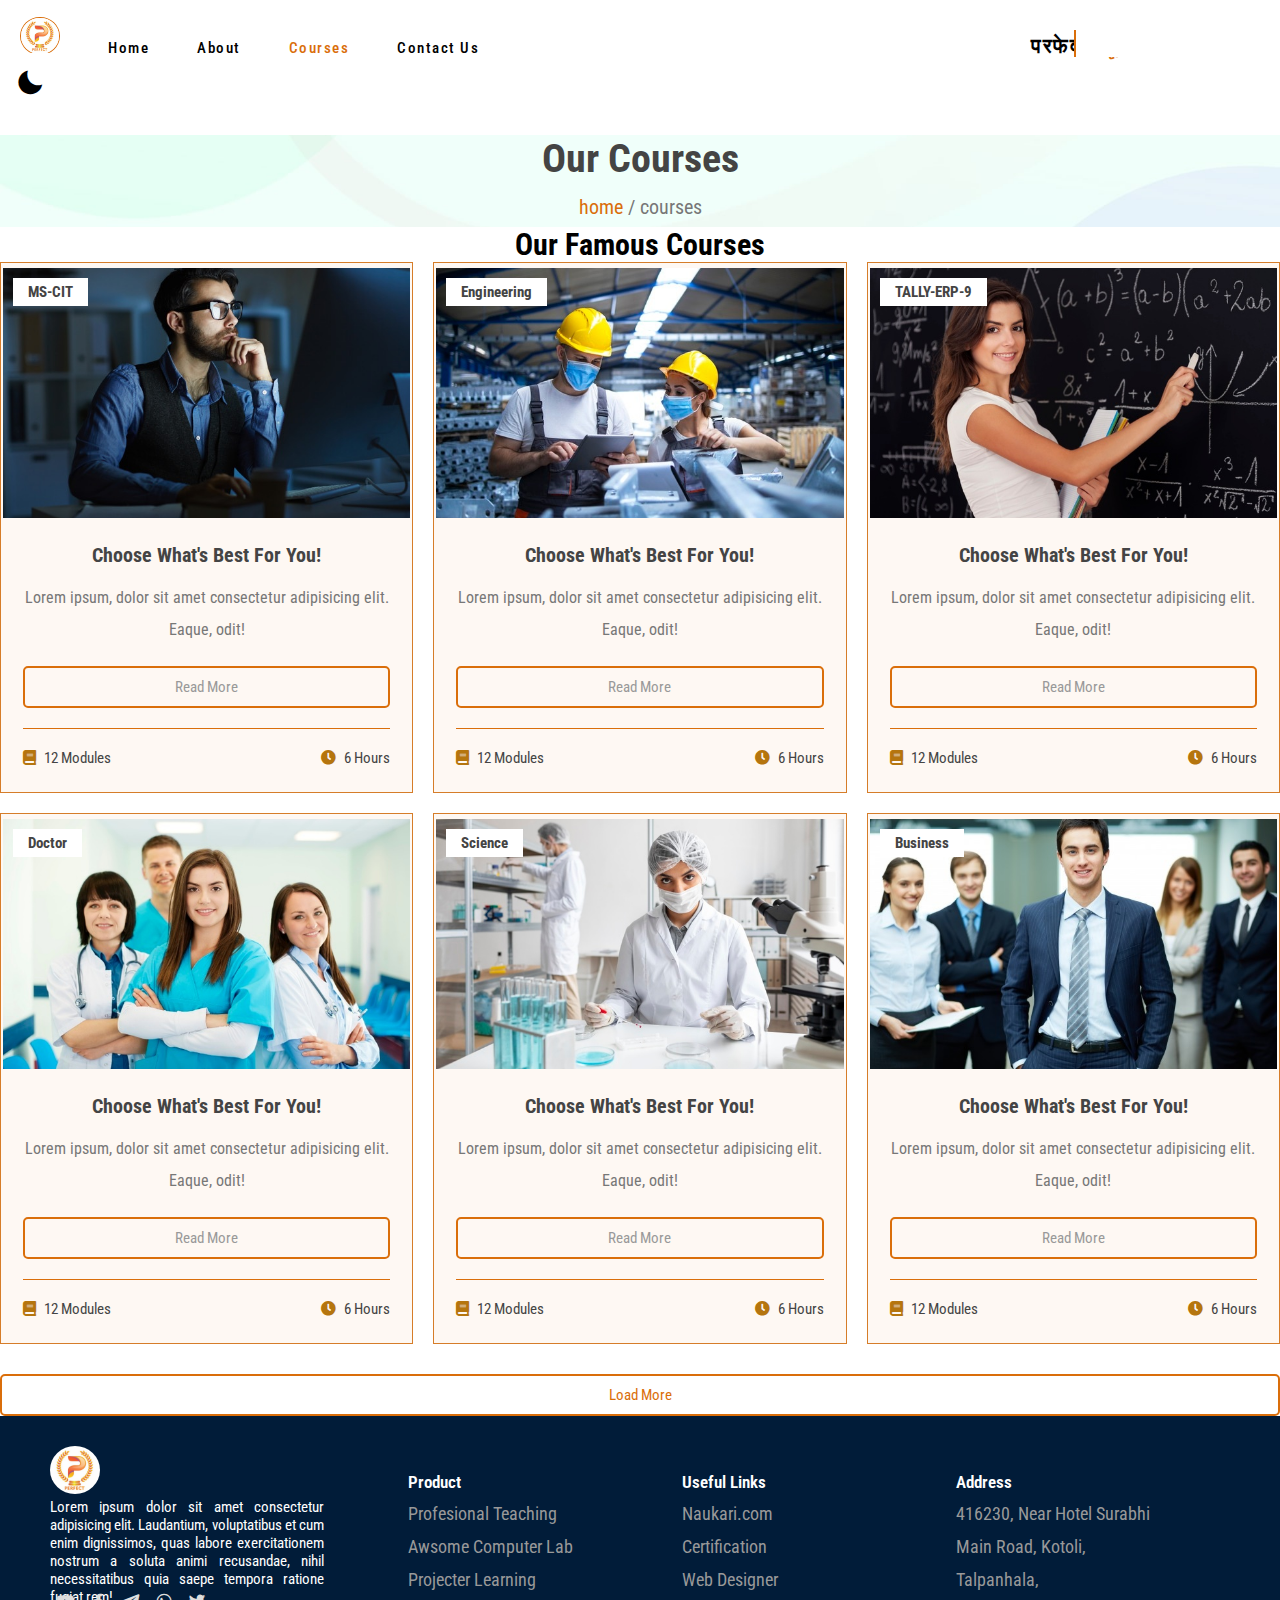
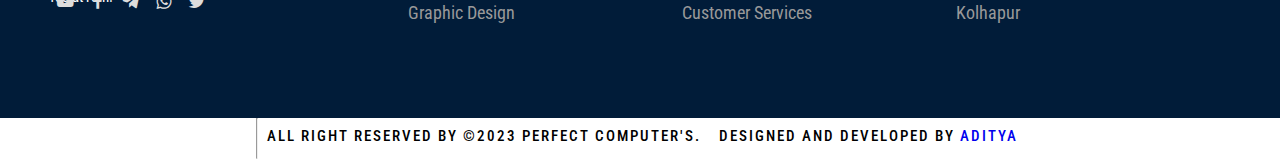
<file: course.html>
<!DOCTYPE html>
<html lang="en">
<head>
    <meta charset="UTF-8">
    <meta http-equiv="X-UA-Compatible" content="IE=edge">
    <meta name="viewport" content="width=device-width, initial-scale=1.0">
    <link href="https://cdn.jsdelivr.net/npm/bootstrap@5.2.2/dist/css/bootstrap.min.css" rel="stylesheet" integrity="sha384-Zenh87qX5JnK2Jl0vWa8Ck2rdkQ2Bzep5IDxbcnCeuOxjzrPF/et3URy9Bv1WTRi" crossorigin="anonymous">
    <link rel="icon" href="images/Logo.jpg">
    <link rel="stylesheet" href="main.css">
    <link rel="stylesheet" href="section.css">
    <link rel="stylesheet" href="https://cdn.jsdelivr.net/npm/boxicons@latest/css/boxicons.min.css">
    <link rel="stylesheet" href="https://cdnjs.cloudflare.com/ajax/libs/font-awesome/5.15.4/css/all.min.css">
    <title>Course-Perfect Computer's</title>
    <script>
        // ++ Preloader ++
          window.addEventListener("load", function(){
            document.getElementById("preloader").style.display = 'none';
          });
        </script>
</head>
<body>
    <!-- ++++++ Preloader ++++++++ -->
    <div id="preloader"></div>
<!-- ++++++++++++++++++++++++++++ Header-Section +++++++++++++++++++++++++++++++++++ -->
<header class="header" id="header">
    <nav class="nav container">
        <a href="#" class="nav_logo">
            <div class="static-text" data-bs-toggle="modal" data-bs-target="#staticBackdrop"><span>परफेक्ट</span></div>
            <ul class="dynamic-text">
                <li><span>कॉम्प्यूटर माळवाडी-कोतोली</span></li>
                <li><span>ठिकाण शिक्षणासाठी उत्तम</span></li>
            </ul>
        </a>

        <div class="nav_menu" id="nav-menu">
            <ul class="nav_list">
                <li class="nav_item">
                    <a href="index.html" class="nav_link" id="left-icon">
                        <i class='bx bx-home nav_icon'></i>
                        <span class="nav_name">Home</span>
                    </a>
                </li>

                <li class="nav_item">
                    <a href="about.html" class="nav_link">
                        <i class='bx bx-user nav_icon'></i>
                        <span class="nav_name">About</span>
                    </a>
                </li>
                <div class="icon-main">
                    <div id="account-btn"><i class='bx bx-plus-circle'></i></div>
                    
                </div>
                <li class="nav_item">
                    <a href="course.html" class="nav_link active-link">
                        <i class='bx bxs-book-bookmark nav_icon'></i>
                        <span class="nav_name">Courses</span>
                    </a>
                </li>

                <li class="nav_item">
                    <a href="contact.html" class="nav_link">
                        <i class='bx bx-phone nav_icon'></i>
                        <span class="nav_name">Contact Us</span>
                    </a>
                </li>

            </ul>
        </div>
        <img src="images/Logo.jpg" alt="" class="nav_img">
    </nav>
</header>
<main>      
      <!-- Modal -->
      <div class="modal fade" id="staticBackdrop" data-bs-backdrop="static" data-bs-keyboard="false" tabindex="-1" aria-labelledby="staticBackdropLabel" aria-hidden="true">
        <div class="modal-dialog">
          <div class="modal-content">
            <div class="modal-header">
              <h1 class="modal-title fs-5" id="staticBackdropLabel">Welcome To Perfect Computer's</h1>
              <button type="button" class="btn-close" data-bs-dismiss="modal" aria-label="Close"></button>
            </div>
          </div>
        </div>
      </div>
    <!-- --- Account from section----- -->

<div class="account-form activee">
    <div class="close-form">&times;</div>
    <div class="buttons">
        <span class="login-btn active">login</span>
        <span class="register-btn">register</span>
    </div>
    <!-- +++++++++ login form ++++++++ -->
    <form class="login-form active">
        <h3>login form</h3>
        <input type="email" placeholder="enter your email" class="box-1">
        <input type="password" placeholder="enter your password" class="box-1">
        <div class="flex">
            <input type="checkbox" name="" id="remember-me">
            <label for="remember-me">remember-me</label>
            <a href="#">forgot password</a>
        </div>
        <input type="submit" value="login now" class="btn">
    </form>

    <!-- +++++ Register Form ++++++++ -->
    <form class="register-form">
        <h3>register now</h3>
        <input type="email" placeholder="enter your email" class="box-1">
        <input type="password" placeholder="enter your password" class="box-1">
        <input type="password" placeholder="confirm your password" class="box-1">
        <input type="submit" value="login now" class="btn">
    </form>
</div>
</main>
<div class="darkBtn"><i class='bx bxs-moon'></i></div>
<section class="heading-link" style="margin-top: 5.1rem;">
   <h3>our courses</h3>
   <p> <a href="index.html">home</a> / courses </p>
</section>

<section class="courses">
   
   <h1 class="heading" style="text-align: center; text-transform: capitalize;"> our famous courses </h1>

   <div class="box-container">

      <div class="box">
         <div class="image">
            <img src="images/course-2-1.jpg" alt="">
            <h3>MS-CIT</h3>
         </div>
         <div class="content">
            <h3>choose what's best for you!</h3>
            <p>Lorem ipsum, dolor sit amet consectetur adipisicing elit. Eaque, odit!</p>
            <a href="#" class="btn">read more</a>
            <div class="icons">
               <span> <i class="fas fa-book"></i> 12 modules </span>
               <span> <i class="fas fa-clock"></i> 6 hours </span>
            </div>
         </div>
      </div>

      <div class="box">
         <div class="image">
            <img src="images/course-2-2.jpg" alt="">
            <h3>engineering</h3>
         </div>
         <div class="content">
            <h3>choose what's best for you!</h3>
            <p>Lorem ipsum, dolor sit amet consectetur adipisicing elit. Eaque, odit!</p>
            <a href="#" class="btn">read more</a>
            <div class="icons">
               <span> <i class="fas fa-book"></i> 12 modules </span>
               <span> <i class="fas fa-clock"></i> 6 hours </span>
            </div>
         </div>
      </div>

      <div class="box">
         <div class="image">
            <img src="images/course-2-3.jpg" alt="">
            <h3>TALLY-ERP-9</h3>
         </div>
         <div class="content">
            <h3>choose what's best for you!</h3>
            <p>Lorem ipsum, dolor sit amet consectetur adipisicing elit. Eaque, odit!</p>
            <a href="#" class="btn">read more</a>
            <div class="icons">
               <span> <i class="fas fa-book"></i> 12 modules </span>
               <span> <i class="fas fa-clock"></i> 6 hours </span>
            </div>
         </div>
      </div>

      <div class="box">
         <div class="image">
            <img src="images/course-2-4.jpg" alt="">
            <h3>doctor</h3>
         </div>
         <div class="content">
            <h3>choose what's best for you!</h3>
            <p>Lorem ipsum, dolor sit amet consectetur adipisicing elit. Eaque, odit!</p>
            <a href="#" class="btn">read more</a>
            <div class="icons">
               <span> <i class="fas fa-book"></i> 12 modules </span>
               <span> <i class="fas fa-clock"></i> 6 hours </span>
            </div>
         </div>
      </div>

      <div class="box">
         <div class="image">
            <img src="images/course-2-5.jpg" alt="">
            <h3>science</h3>
         </div>
         <div class="content">
            <h3>choose what's best for you!</h3>
            <p>Lorem ipsum, dolor sit amet consectetur adipisicing elit. Eaque, odit!</p>
            <a href="#" class="btn">read more</a>
            <div class="icons">
               <span> <i class="fas fa-book"></i> 12 modules </span>
               <span> <i class="fas fa-clock"></i> 6 hours </span>
            </div>
         </div>
      </div>

      <div class="box">
         <div class="image">
            <img src="images/course-2-6.jpg" alt="">
            <h3>business</h3>
         </div>
         <div class="content">
            <h3>choose what's best for you!</h3>
            <p>Lorem ipsum, dolor sit amet consectetur adipisicing elit. Eaque, odit!</p>
            <a href="#" class="btn">read more</a>
            <div class="icons">
               <span> <i class="fas fa-book"></i> 12 modules </span>
               <span> <i class="fas fa-clock"></i> 6 hours </span>
            </div>
         </div>
      </div>

      <div class="box hide">
         <div class="image">
            <img src="images/course-2-7.jpg" alt="">
            <h3>teaching</h3>
         </div>
         <div class="content">
            <h3>choose what's best for you!</h3>
            <p>Lorem ipsum, dolor sit amet consectetur adipisicing elit. Eaque, odit!</p>
            <a href="#" class="btn">read more</a>
            <div class="icons">
               <span> <i class="fas fa-book"></i> 12 modules </span>
               <span> <i class="fas fa-clock"></i> 6 hours </span>
            </div>
         </div>
      </div>

      <div class="box hide">
         <div class="image">
            <img src="images/course-2-8.jpg" alt="">
            <h3>designing</h3>
         </div>
         <div class="content">
            <h3>choose what's best for you!</h3>
            <p>Lorem ipsum, dolor sit amet consectetur adipisicing elit. Eaque, odit!</p>
            <a href="#" class="btn">read more</a>
            <div class="icons">
               <span> <i class="fas fa-book"></i> 12 modules </span>
               <span> <i class="fas fa-clock"></i> 6 hours </span>
            </div>
         </div>
      </div>

      <div class="box hide">
         <div class="image">
            <img src="images/course-2-9.jpg" alt="">
            <h3>dancing</h3>
         </div>
         <div class="content">
            <h3>choose what's best for you!</h3>
            <p>Lorem ipsum, dolor sit amet consectetur adipisicing elit. Eaque, odit!</p>
            <a href="#" class="btn">read more</a>
            <div class="icons">
               <span> <i class="fas fa-book"></i> 12 modules </span>
               <span> <i class="fas fa-clock"></i> 6 hours </span>
            </div>
         </div>
      </div>

   </div>

   <div class="load-more"> <div class="btn">load more</div> </div>

</section>

<!-- ++++++++++++++++++++++++++++++++++++++++++++++++ Footer Section Start +++++++++++++++++++++++++++++++++++++++++++++++++ -->
<footer class="footer">
   <div class="footer-left">
       <img src="images/Logo.jpg">
       <p>Lorem ipsum dolor sit amet consectetur adipisicing elit. Laudantium, voluptatibus et cum enim dignissimos, quas labore exercitationem nostrum a soluta animi recusandae, nihil necessitatibus quia saepe tempora ratione fugiat rem!</p>
       <div class="socials">
           <a href="https://www.youtube.com/channel/UCbSLtD79OqdJ-EGYf3N_GRA" target="_blank"><i class='bx bxl-youtube i_icon'></i></a>
           <a href="#" target="_blank"><i class='bx bxl-facebook i_icon'></i></a>
           <a href="#" target="_blank"><i class='bx bxl-telegram i_icon'></i></a>
           <a href="https://wa.me/<+917219566298>" target="_blank"><i class='bx bxl-whatsapp i_icon'></i></a>
           <a href="#"><i class='bx bxl-twitter i_icon'></i></a>
    
       </div>
   </div><br>
   <ul class="footer-middle">
       <li>
           <h2>Product</h2>
           <ul class="box">
               <li><a href="#">Profesional Teaching</a></li>
               <li><a href="#">Awsome Computer Lab</a></li>
               <li><a href="#">Projecter Learning</a></li>
               <li><a href="#">Graphic Design</a></li>
           </ul>
       </li>
   </ul>
   <ul class="features">
       <li>
           <h2>Useful Links</h2>
           <ul class="box">
               <li><a href="#">Naukari.com</a></li>
               <li><a href="#">Certification</a></li>
               <li><a href="#">Web Designer</a></li>
               <li><a href="#">Customer Services</a></li>
           </ul>
       </li>
   </ul>
   <ul class="rigth">
       <li>
           <h2>Address</h2>
           <ul class="box">
               <li><a href="https://www.google.com/maps/place/PERFECT+Computers+Kotoli/@16.778899,74.0489025,17z/data=!3m1!4b1!4m5!3m4!1s0x3bc1ae3000000001:0x55cd8274b194d5c4!8m2!3d16.778886!4d74.0514768" target="_blank">416230, Near Hotel Surabhi</a></li>
               <li><a href="https://www.google.com/maps/place/PERFECT+Computers+Kotoli/@16.778899,74.0489025,17z/data=!3m1!4b1!4m5!3m4!1s0x3bc1ae3000000001:0x55cd8274b194d5c4!8m2!3d16.778886!4d74.0514768" target="_blank"">Main Road, Kotoli,</a></li>
               <li><a href="https://www.google.com/maps/place/PERFECT+Computers+Kotoli/@16.778899,74.0489025,17z/data=!3m1!4b1!4m5!3m4!1s0x3bc1ae3000000001:0x55cd8274b194d5c4!8m2!3d16.778886!4d74.0514768" target="_blank"">Talpanhala,</a></li>
               <li><a href="https://www.google.com/maps/place/PERFECT+Computers+Kotoli/@16.778899,74.0489025,17z/data=!3m1!4b1!4m5!3m4!1s0x3bc1ae3000000001:0x55cd8274b194d5c4!8m2!3d16.778886!4d74.0514768" target="_blank"">Kolhapur</a></li>
           </ul>
       </li>
   </ul>
</footer>
<div class="footer-bottom">
   <hr>
   <h3>All Right reserved by &copy;2023 Perfect Computer's.</h3>
   <h3>Designed and Developed by <span> <a href="https://www.youtube.com/channel/UCbSLtD79OqdJ-EGYf3N_GRA" target="_blank">Aditya</a></span></h3>
</div>
<script src="https://cdn.jsdelivr.net/npm/bootstrap@5.2.2/dist/js/bootstrap.bundle.min.js"></script>
<script src="main.js"></script>
</body>
</html>
</file>
<file: main.css>
@import url('https://fonts.googleapis.com/css2?family=Roboto+Condensed:ital,wght@0,300;0,400;1,300;1,400&display=swap');

/* ++++++++++++++++++++ Root Add +++++++++++++++++++ */
:root{
    --header-height: 3rem;

    /* ++++++++++++++ colors ++++++++++++++++++ */
    --hue: 174;
    --sat: 63%;

    --frist-color: hsl(var(--hue), var(--sat), 40%);
    --frist-color-alt: hsl(var(--hue), var(--sat), 36%);
    --title-color: hsl(var(--hue), 12%, 15%);
    --text-color: hsl(var(--hue), 8%, 35%);
    --body-color: hsl(var(--hue), 100%, 99%);
    --container-color: #fff;
    --bottom-nav-color: #000;
    
    /* ++++++++++++++++++++++++++++ font and typography +++++++++++++++++++++++ */
    --body-font: 'Roboto Condensed', sans-serif;
    
    --h1-font-size: 1.5rem;
    --normal-font-size: .938rem;
    --tiny-font-size: .625rem;
    
    /* +++++++++++++++++++++++++++ z index ++++++++++++++++++++++++++ */
    --z-tooltip: 10;
    --z-fixed: 100;
}
/* ::selection{
    cursor: none;
} */
/* ++Responsive typography++ */
@media screen and (main-width: 968px) {
    :root {
        --h1-font-size: 2.25rem;
        --normal-font-size: 1rem;
    }
    
}

/* +++++++++++++++++++ BASE +++++++++++++ */
*{
    margin: 0;
    padding: 0;
    box-sizing: border-box;
}
html{
    scroll-behavior: smooth;
}
html::-webkit-scrollbar {
    width: 10px;
  }
  
  html::-webkit-scrollbar-track {
    background: transparent;
  }
  
  html::-webkit-scrollbar-thumb {
    background: rgb(218, 110, 10);
  }

.dark_theme{
    --container-color: #000;
    --text-color: #fff;
    --title-color: #fff;
    --bottom-nav-color: #000;
    --top-nav-color: #fff;
}
body{
    margin: var(--header-height) 0 0 0;
    font-family: var(--body-font);
    font-size: var(--normal-font-size);
    background: var(--container-color);
    color: var(--text-color);
}

ul{
    list-style: none;

}

a{
    text-decoration: none;
}

img{
    max-width: 100%;
    height: auto;
}

/* +++++++header+++++++ */
.header{
    position: fixed;
    top: 0;
    left: 0;
    width: 100%;
    background-color: var(--container-color);
    z-index: var(--z-fixed);
    transition: .4s;
    overflow: hidden;
   
}
/* +++++++++nav+++++++++++ */
.nav{
    height: var(--header-height);
    display: flex;
    justify-content: space-between;
    align-items: center;
    max-width: 968px;
}

.nav_link .nav_name{
    color: var(--top-nav-color);
}


.icon-main{
   display: none;
    
}
.nav:hover{
    color: #c68920;
}
.nav_img{
    width: 40px;
    border-radius: 50%;
    border: 1px solid  rgb(218, 110, 10);
}
.nav_logo{
    color: var(--title-color);
    font-weight: 600;
    font-size: 20px;
    position: absolute;
    display: inline-flex;
    right: 20px;
    margin-top: 20px;
    user-select: none;
}
.static-text{
    margin-top: 4px;
    font-size: 20px;
}
.dynamic-text{
    margin-left: -20px;
    line-height: 36px;
    height: 33px;
    overflow: hidden;
}
.dynamic-text li{
    font-size: 18px;
    color: rgb(218, 110, 10);
    position: relative;
    top: 0;
    animation: slide 8s steps(2) infinite;
}
@keyframes slide {
    100%{
        overflow: hidden;
        top: -70px;
    }
}
.dynamic-text li span{
    position: relative;
}
.dynamic-text li span::after{
    content: ' ';
    position: absolute;
    left: 0;
    height: 130%;
    width: 100%;
    background: var(--container-color);
    border-left: 2px solid rgb(218, 110, 10);
    animation: typing 4s steps(20) infinite;
}
/* ++++++++++++++++++++Using Keyframe For Nav++++++++++++++++ */
@keyframes typing {
    100%{
        left: 100%;
        margin: 0 -25px 0 25px;
    }
}

/* dark Btn  */

.darkBtn{
    position: fixed;
    z-index: 999;
    cursor: pointer;
    padding: 1rem;
    background-color: var(--container-color);
   
}

.darkBtn i{
    color: var(--text-color);
    font-size: 1.8rem;
}

/* +++++++++++++++++++++++++++++++ FOOTER SECTION  +++++++++++++++++++++++++++++++++++++ */
footer{
    display: flex;
    flex-flow: row-wrap;
    padding: 50px;
    color: #fff;
    background-color: #011c39;
}
.footer > *{
    flex: 100%;
    user-select: none;
}
.footer-left{
    margin-right: 5.25rem;
    margin-bottom: 2rem;
    margin-top: -20px;
    text-align: justify;
}
.footer-left img{
    width: 50px;
    border-radius: 50%;
    cursor: pointer;
}
h2{
    font-weight: 600;
    font-size: 17px;
}
.footer ul{
    padding-left: 0;
}
.footer li{
    line-height: 2rem;
}
.box li a{
    font-size: 18px;
}
.box li a:hover,
.socials .i_icon:hover{
    color: rgb(218, 110, 10); 
    text-decoration: underline;
     transform: translateY(3px);
}
.footer-middle{
    display: flex;
    flex-flow: row-wrap;
}
.footer-middle > *{
    flex: 50%;
    margin-right: 1.25rem;
}
.socials .i_icon{
    position: relative;
    top: -20px;
    padding: 5px;
    font-size: 20px;
    color: #ddd;
 
}
.socials .i:nth-child(2){
    color: black;
}
.box a{
    color: #999;
}
.footer-bottom{
   display: flex;
   margin: 0 0 0 20vw;
   letter-spacing: 2px;
}
.footer-bottom h3{
    margin: 9px;
    font-size: 15px;
    font-weight: 500;

    
}

@media screen and (max-width: 767px){
    .nav_menu{
        position: fixed;
        bottom: 0;
        left: 0;
        background-color: var(--container-color);
        box-shadow: 0 -1px 12px hsla(var(--hue), var(--sat), 15%, 0.15 );
        width: 100%;
        height: 4rem;
        display: grid;
        align-content: center;
        border-radius: 1.25rem 1.25rem 0 0;
        transition: .4s;
        background: linear-gradient(90deg, #effeff, #efefef, #effeff);

    }
    .icon-main{
        display: inline-block;
        position: absolute;
        top: -30px;
        right: 47%;
        width: 50px;
        height: 50px;
        border-radius: 50%;
        background-color: #efefef;
        font-size: 38px;
        color: rgb(218, 110, 10);
        border: 6px solid #011c39;
        cursor: pointer;
        box-shadow: 0 1px 12px hsla(var(--hue), var(--sat), 15%, 0.15 );
    
    }
    
    #account-btn i{
        position: absolute;
        
    }
    #left-icon{
        margin-left: -30px;
    }
    .nav_link .nav_name{
        font-size: var(--tiny-font-size);
        color: var(--bottom-nav-color);
    }


    footer{
        display: inline-block;
        text-align: justify;
    }
    .socials{
        position: absolute;
    }
    .socials .i_icon{
        margin-top: 10px;
        margin-left: 10px;
        padding: 5px;
        font-size: 20px;
        color: #ddd;
    }
}
.nav_list,
.nav_link{
    display: flex;
}

.nav_link{
    flex-direction: column;
    align-items: center;
    /* row-gap: .25rem; */
    color: var(--bottom-nav-color);
    font-weight: 500;
}
.nav_list{
    display: flex;
    justify-content: space-around;
}



.nav_icon{
    font-size: 1.5rem;
}
 /* ++ Active Link ++ */
 .active-link{
    position: relative;
    color: rgb(218, 110, 10);
    transition: .3s;  
 }

 /* ++++++++++change background header +++++++++ */

 .scroll-header{
    box-shadow: 0 1px 12px hsla(var(--hue), var(--sat), 15%, 0.15 );
 }

 /* ++ For small devices ++ */
 @media screen and (max-width: 368px){
    .nav_name{
        display: none;
    }
    footer{
        display: inline-block;
        text-align: justify;
    }
    .nav_img{
        display: none;
       }
       .footer-bottom{
        font-size: 5px;
    }
 }
 @media screen and (max-width: 420px){
    .nav_img{
        width: 40px;
        position: relative;
        /* left: 10px; */
        border: 1px solid  rgb(218, 110, 10);
    }
    .nav_link{
        font-weight: 700;
    }
    .footer-bottom h3{
        font-size: 5px;
    }
    .footer-left{
        margin-right: 1.25rem;
        margin-bottom: 2rem;
        margin-top: -20px;
        text-align: justify;
    }
        /* dark Btn  */

    .darkBtn{
        position: fixed;
        top: 3rem;
        left: 0;
        z-index: 999;
        cursor: pointer;
        padding: 0.5rem;
    
    }

    .darkBtn i{
        font-size: 1rem;
    }
    
 }
 /* ++++++++++++++++++++++++++++++++++++++Contact ++++++++++++++++++++++++++++++ */


 /* +++++++++++++++++++++Medium Divices++++++++++++++++++++++++++++ */
 @media screen and (min-width: 576px){
    .nav_list{
        justify-content: center;
        column-gap: 3rem;
    }
    .footer-bottom{
        font-size: 10px;
    }
    .nav_logo span{
        font: 10px;
    }
 

 }

 @media screen and (min-width: 766px){
   body{
    margin: 0;
   }

   .section{
    padding: 7rem 0 2rem;
   }
 

   .nav{
    height: calc(var(--header-height) + 1.5rem);
   }

   .nav_img{
    /* display: none; */
    display: block;
    position: absolute;
    left: 0;
   }
  .nav_icon{
    display: none;
    visibility: hidden;
   }

   .nav_name{
    font-size: var(--normal-font-size);
    /* margin-top: -5px; */
    /* color: var(--text-color); */
    

    
   }
   nav-link:hover{
    color: rgb(218, 110, 10);
   }
   .active-link::before{
    content: ' ';
    position: absolute;
    bottom: -75rem;
    width: 4px;
    height: 4px;
    background-color: rgb(218, 110, 10);
    border-radius: 50%;

   }
 }

 /* +++++++++++++++++Large Device+++++++++++++++++++ */
 @media screen and (min-width: 1024px) {
    .container{
        margin-left: auto;
        margin-right: auto;
        letter-spacing: 1.5px;
    }
   
 }
 @media screen and (min-width: 1036px){
 .nav_img{
    display: none;
   }
 }

 @media screen and (min-width: 742px){
    .nav_img{
       display: none;
      }
     
    }

@media screen and (min-width: 1224px) {
    .container{
        margin-left: auto;
        margin-right: auto;
        letter-spacing: 1.5px;
    }
    .nav_list{
        position: relative;
        right: 3rem;
    }
    .nav_img{
        display: block;
        margin-left: 20px;
       }
 }

 /* +++++++++++++++++++++ main laptop width ++++++++++++++++++++++++++++ */

.account-form{
    position: fixed;
    top: 0;
    right: 105%;
    width: 350px;
    background-color: rgba(0, 0, 0, .9);
    display: flex;
    justify-content: center;
    flex-flow: column;
    gap: 20px;
    height: 100%;
    z-index: 1200;
    padding: 20px;
    text-align: center;
}
.activee{
    top: 60%;
    right: 50%;
    left: 50%;
    transform: translate(-50%, -50%);
    box-shadow: 0 0 0 150vw rgba(0, 0, 0, .9);
    display: none;
}


.account-form .close-form{
    position: absolute;
    top: 0;
    right: 0;
    font-size: 40px;
    cursor: pointer;
    color: #ffff;
}

.close-form:hover{
    color: #999;
}

.login-form,
.register-form{
    border: 3px solid rgb(218, 110, 10);
    border-radius: 5px;
    opacity: 10px;
    padding: 20px;
    display: none;
    align-items: center;
   
}

.active{
    display: block;
}

h3{
    font-size: 30px;
    text-transform: uppercase;
    padding-bottom: 5px;

}

.box-1{
    width: 100%;
    padding: 12px 12px;
    outline: 1px solid rgb(218, 110, 10);
    border: 1px solid rgb(218, 110, 10);
    border-radius: 5px;
    font-size: 16px;
    margin: .7em 0;


}

.flex{
    padding: 1rem 0;
    display: flex;
    align-items: center;
   
}

.flex label{
    font-size: 15px;
    color: #999;
    cursor: pointer;
    gap: 50px;
   
}

.flex  a{
    font-size: 15px;
    color: #999;
    margin-left: auto;
}

.flex  a:hover{
    text-decoration: underline;
    color: rgb(218, 110, 10);

}

.btn{
    display: inline-block;
    margin-top: 10px;
    padding: 10px 20px;
    font-size: 15px;
    border: 2px solid rgb(218, 110, 10);
    border-radius: 5px;
    color: rgb(218, 110, 10);
    align-items: center;
    

}

.login-btn{
    display: inline-block;
    margin-top: 10px;
    padding: 10px 20px;
    font-size: 15px;
    border: 2px solid rgb(218, 110, 10);
    border-radius: 5px;
    color: rgb(218, 110, 10);
    align-items: center;
    cursor: pointer;
}
.register-btn{
    display: inline-block;
    margin-top: 10px;
    padding: 10px 20px;
    font-size: 15px;
    border: 2px solid rgb(218, 110, 10);
    border-radius: 5px;
    color: rgb(218, 110, 10);
    align-items: center;
    cursor: pointer;
}

.buttons{
    text-transform: capitalize;
    margin: 5px;
}icon

.buttons .active{
    background-color: rgba(214, 125, 41, 0.671);
    color: #222;
}
.register-btn:hover,
.login-btn:hover,
.btn:hover{
  background-color: rgba(214, 125, 41, 0.671);
  color: #222;
}

.btn{
    width: 100%;
    text-transform: capitalize;
    border-radius: 5px;
}

.nav_list .nav_item a:hover{
    color: rgb(218, 110, 10);
}
</file>
<file: section.css>
/* .home{
    padding: 0;
} */

#preloader{
    background: #fff url(images/Loader.gif) no-repeat center;
    background-size: 25%;
    height: 100vh;
    width: 100%;
    position: fixed;
    z-index: 100;
}

:root{
  --container-color: #fff;
  --text-color: #000;
  --title-color: #000;
  --hover-box : rgba(253, 230, 209, 0.968);
}

.dark_theme{
  --container-color: #000;
  --text-color: #fff;
  --title-color: #fff;
  --hover-box : #000;

}
/* ++++++ subject section ++++++++ */
.subjects{
    padding: 50px 10%;
}

.subjects .heading{
    text-align: center;
    margin-bottom: 30px;
    font-size: 35px;
    text-transform: capitalize;
    
}

.subjects .box-container{
    display: grid;
    grid-template-columns: repeat(auto-fit, minmax(250px, 1fr));
    gap: 20px;
}

.box-container .box{
    padding: 5px 2px;
    text-align: center;
    border: 1px solid rgba(214, 125, 41);
    background: rgba(249, 216, 186, 0.179);
    cursor: pointer;
}

.box-container .box:hover{
    background-color: var(--hover-box);
    color: var(--text-color);
}

.box img{
    margin-bottom: 7px;
}

.box h3{
    font-size: 20px;
    padding: 5px 0;
}

.box p{
    font-size: 15px;
}


/* +++++++++   home-courses ++++++++++++++ */

.home-courses .slide {
    text-align: center;
    position: relative;
    background: rgba(253, 230, 209, 0.968);;
    overflow: hidden;
  }
  
  .home-courses .slide:hover .content {
    bottom: 0;
  }
  
  .home-courses .slide .image {
    padding: 20px;
  }
  
  .home-courses .slide .image img {
    width: 100%;
    margin-bottom: 15px;
  }
  
  .home-courses .slide .image h3 {
    font-size: 20px;
    text-transform: capitalize;
    color: #444;
  }
  
  .home-courses .slide .content {
    position: absolute;
    bottom: -100%;
    right: 0;
    left: 0;
    background: rgba(96, 74, 57, 0.932);
    padding: 20px 30px;
    cursor: pointer;
  }
  
  .home-courses .slide .content h3 {
    font-size: 20px;
    text-transform: capitalize;
    /* color: #444; */
    color: #fff;
  }
  
  .home-courses .slide .content p {
    padding: 10px 0;
    font-size: 15px;
    line-height: 2;
    /* color: #777; */
    color: #eee;
  }
  
  .home-courses .slide .content .btn:hover {
    background: var(--text-color);
  }
.btn-cr{
    display: inline-block;
    margin-top: 10px;
    padding: 10px 20px;
    font-size: 15px;
    border: 2px solid rgb(255, 255, 255);
    border-radius: 5px;
    color: rgb(255, 255, 255);
    align-items: center;
}

.btn-cr:hover{
    background: rgba(213, 117, 43, 0.635);
    color: #eee;
}

/* ++++++++++++++++++++++++++++++++++++++++++++++++++++++++++++++++++++++++++++
            About Section 
+++++++++++++++++++++++++++++++++++++++++++++++++++++++++++++++++++++++++++++ */
.heading-link {
  text-align: center;
  background: url(images/heading-bg.jpg) no-repeat;
  background-size: cover;
  background-position: center;
}

.heading-link h3 {
  font-size: 40px;
  text-transform: capitalize;
  color: #444;
}

.heading-link p {
  font-size: 20px;
  line-height: 2;
  color: #777;
}

.heading-link p a {
  color: rgb(218, 110, 10);
}

.heading-link p a:hover {
  text-decoration: underline;
}
.about {
  display: -webkit-box;
  display: -ms-flexbox;
  display: flex;
  -webkit-box-align: center;
      -ms-flex-align: center;
          align-items: center;
  -ms-flex-wrap: wrap;
      flex-wrap: wrap;
  gap: 30px;
}

.about .image {
  -webkit-box-flex: 1;
      -ms-flex: 1 1 400px;
          flex: 1 1 400px;
}

.about .image img {
  width: 100%;
}

.about .content {
  -webkit-box-flex: 1;
      -ms-flex: 1 1 400px;
          flex: 1 1 400px;
}

.about .content .about-title {
  font-size: 30px;
  text-transform: capitalize;
  color: #444;
}

.about .content p {
  font-size: 15px;
  line-height: 2;
  color: #777;
  padding: 10px 0;
}

.about .content .icons-container {
  margin-top: 10px;
  display: -ms-grid;
  display: grid;
  -ms-grid-columns: (minmax(160px, 1fr))[auto-fit];
  grid-template-columns: repeat(auto-fit, minmax(160px, 1fr));
  gap: 20px;
}

.about .content .icons-container .icons {
  text-align: center;
  border: 1px solid rgb(218, 110, 10);
  background: rgba(249, 216, 186, 0.179);
  padding: 30px 20px;
}

.about .content .icons-container .icons img {
  height: 50px;
  margin-bottom: 5px;
}

.about .content .icons-container .icons h3 {
  padding: 5px 0;
  font-size: 30px;
  text-transform: capitalize;
  color: #444;
}

.about .content .icons-container .icons span {
  font-size: 15px;
  line-height: 2;
  color: #777;
}

.teachers .slide {
  text-align: center;
}

.teachers .slide:hover .image img {
  background: rgba(249, 216, 186, 0.179);
}

.teachers .slide:hover .image .share {
  bottom: 0;
}

.teachers .slide .image {
  position: relative;
  overflow: hidden;
}

.teachers .slide .image img {
  background: rgba(249, 216, 186, 0.179);
  width: 100%;
}

.teachers .slide .image .share {
  position: absolute;
  bottom: -100px;
  left: 0;
  right: 0;
  background: rgba(0, 0, 0, 0.8);
  padding: 20px;
}

.teachers .slide .image .share a {
  font-size: 30px;
  margin: 0 10px;
  color: #fff;
}

.teachers .slide .image .share a:hover {
  color: rgb(218, 110, 10);
}

.teachers .slide .content {
  display: -webkit-box;
  display: -ms-flexbox;
  display: flex;
  padding-top: 10px;
  -webkit-box-align: center;
      -ms-flex-align: center;
          align-items: center;
  -webkit-box-pack: justify;
      -ms-flex-pack: justify;
          justify-content: space-between;
}

.teachers .slide .content h3 {
  font-size: 20px;
  text-transform: capitalize;
  color: #444;
}

.teachers .slide .content span {
  font-size: 15px;
  line-height: 2;
  color: #777;
}

.reviews .slide {
  text-align: center;
}

.reviews .slide p {
  font-size: 15px;
  line-height: 2;
  color: #777;
  position: relative;
  background: rgba(249, 216, 186, 0.179);
  border: 1px solid rgb(218, 110, 10);
  margin-bottom: 30px;
  padding: 20px;
}

.reviews .slide p::before {
  content: '';
  position: absolute;
  bottom: -12px;
  left: 50%;
  -webkit-transform: translateX(-50%) rotate(45deg);
          transform: translateX(-50%) rotate(45deg);
  background: rgba(249, 216, 186, 0.179);
  border-bottom: 1px solid rgb(218, 110, 10);
  border-right: 1px solid rgb(218, 110, 10);
  height: 20px;
  width: 20px;
}

.reviews .slide img {
  height: 70px;
  width: 70px;
  border-radius: 50%;
}

.reviews .slide h3 {
  font-size: 22px;
  text-transform: capitalize;
  color: #444;
  padding: 5px 0;
}

.reviews .slide .stars {
  font-size: 12px;
  color: rgba(237, 120, 11, 0.767);
}


/* ++++++++++++++++++++++++++++++++++++++++++++++++++++++++++++++++
    Courses SEction 
+++++++++++++++++++++++++++++++++++++++++++++++++++++++++++++=+= */
.courses .box-container {
  display: -ms-grid;
  display: grid;
  -ms-grid-columns: (minmax(300px, 1fr))[auto-fit];
  grid-template-columns: repeat(auto-fit, minmax(320px, 1fr));
  gap: 20px;
}

.courses .box-container .box:hover .image img {
  -webkit-transform: scale(1.1);
          transform: scale(1.1);
}

.courses .box-container .box.hide {
  display: none;
}

.courses .box-container .box .image {
  height: 250px;
  overflow: hidden;
  position: relative;
}

.courses .box-container .box .image img {
  height: 100%;
  width: 100%;
  -o-object-fit: cover;
     object-fit: cover;
}

.courses .box-container .box .image h3 {
  font-size: 15px;
  text-transform: capitalize;
  color: #444;
  position: absolute;
  top: 10px;
  left: 10px;
  padding: 5px 15px;
  background: #fff;
}

.courses .box-container .box .content {
  padding: 20px;
  text-align: center;

}

.courses .box-container .box .content h3 {
  font-size: 20px;
  text-transform: capitalize;
  color: #444;
}

.courses .box-container .box .content p {
  padding: 10px 0;
  font-size: 16px;
  line-height: 2;
  color: #777;
}

.courses .box-container .box .content .icons {
  display: -webkit-box;
  display: -ms-flexbox;
  display: flex;
  -webkit-box-align: center;
      -ms-flex-align: center;
          align-items: center;
  -webkit-box-pack: justify;
      -ms-flex-pack: justify;
          justify-content: space-between;
  margin-top: 20px;
  padding-top: 20px;
  border-top: 1px solid rgb(218, 110, 10);
}

.courses .box-container .box .content .icons span {
  font-size: 15px;
  text-transform: capitalize;
  color: #444;
}

.courses .box-container .box .content .icons span i {
  color: #b5750e;
  padding-right: 5px;
}

.courses .load-more {
  margin-top: 20px;
  text-align: center;
}

.btn-load{
  display: inline-block;
  margin-top: 10px;
  padding: 10px 20px;
  font-size: 15px;
  border: 2px solid rgb(255, 255, 255);
  border-radius: 5px;
  color: rgb(255, 255, 255);
  align-items: center;
}


/* ++++++++++++++++++++++++++++++++++++++++++++++++++++++++++++++++++++++++++++++++++++++++
    Contact Us\
+++++++++++++++++++++++++++++++++++++++++++++++++++++++++++++++++++++++++++++++++++++++++ */
.contact .icons-container {
  margin-bottom: 30px;
  display: -ms-grid;
  display: grid;
  -ms-grid-columns: (minmax(310px, 1fr))[auto-fit];
  grid-template-columns: repeat(auto-fit, minmax(310px, 1fr));
  gap: 2rem;

}

.contact .icons-container .icons-form {
  text-align: center;
  padding: 30px 20px;
  border: 1px solid rgb(218, 110, 10);
  background: rgba(249, 216, 186, 0.179);;
}

.contact .icons-container .icons-form i {
  height: 60px;
  width: 60px;
  line-height: 60px;
  font-size: 20px;
  border-radius: 50%;
  margin-bottom: 5px;
  color: rgb(236, 122, 0);
  background: rgba(246, 124, 9, 0.179);
}

.contact .icons-container .icons-form h3 {
  font-size: 20px;
  text-transform: capitalize;
  color: #444;
  padding: 5px 0;
}

.contact .icons-container .icons-form p {
  font-size: 15px;
  line-height: 2;
  color: #777;
}

.contact .row {
  display: -webkit-box;
  display: -ms-flexbox;
  display: flex;
  -webkit-box-align: center;
  -ms-flex-align: center;
  align-items: center;
  -ms-flex-wrap: wrap;
  flex-wrap: wrap;
  gap: 20px;
}

.contact .row .image {
  -webkit-box-flex: 1;
      -ms-flex: 1 1 400px;
          flex: 1 1 400px;
}

.contact .row .image img {
  width: 100%;
}

.contact .row form {
  -webkit-box-flex: 1;
      -ms-flex: 1 1 400px;
          flex: 1 1 400px;
  border: 1px solid rgb(218, 110, 10);
  padding: 20px;
}

.contact .row form h3 {
  font-size: 25px;
  text-transform: capitalize;
  color: #444;
  padding-bottom: 10px;
}

.contact .row form .box {
  width: 100%;
  padding: 12px 14px;
  border: 1px solid rgb(218, 110, 10);
  font-size: 16px;
  margin: 7px 0;
}

.contact .row form .box:focus {
  background: rgba(249, 216, 186, 0.463);
  color: #333;
}

.contact .row form .box:focus::-webkit-input-placeholder {
  color: #000;
}

.contact .row form .box:focus:-ms-input-placeholder {
  color: #000;
}

.contact .row form .box:focus::-ms-input-placeholder {
  color: #000;
}

.contact .row form .box:focus::placeholder {
  color: #000;
}

.contact .row form textarea {
  height: 150px;
  resize: none;
}

.faq .accordion-container {
  display: -webkit-box;
  display: -ms-flexbox;
  display: flex;
  -ms-flex-wrap: wrap;
      flex-wrap: wrap;
  gap: 20px;
  -webkit-box-align: start;
      -ms-flex-align: start;
          align-items: flex-start;
}

.faq .accordion-container .accordion {
  -webkit-box-flex: 1;
      -ms-flex: 1 1 400px;
          flex: 1 1 400px;
  border: 1px solid rgb(218, 110, 10);
}

.faq .accordion-container .accordion.active .accordion-heading {
  background: rgba(249, 216, 186, 0.179);;
}

.faq .accordion-container .accordion.active .accordion-heading h3 {
  color: #333;
}

.faq .accordion-container .accordion .active .accordion-heading i {
  color: #333;
  -webkit-transform: rotate(180deg);
          transform: rotate(180deg);
}

.faq .accordion-container .accordion.active .accordion-content {
  display: block;
}

.faq .accordion-container .accordion .accordion-heading {
  display: -webkit-box;
  display: -ms-flexbox;
  display: flex;
  -webkit-box-align: center;
      -ms-flex-align: center;
          align-items: center;
  -webkit-box-pack: justify;
      -ms-flex-pack: justify;
          justify-content: space-between;
  gap: 10px;
  cursor: pointer;
  padding: 15px;
}

.faq .accordion-container .accordion .accordion-heading h3 {
  font-size: 20px;
  text-transform: capitalize;
  color: #444;
}

.faq .accordion-container .accordion .accordion-heading i {
  font-size: 20px;
  color: rgb(218, 110, 10);
}

.faq .accordion-container .accordion .accordion-content {
  padding: 15px;
  font-size: 15px;
  line-height: 2;
  color: #777;
  border-top: 1px solid rgb(218, 110, 10);
  display: none;
}

.logo-container {
  text-align: center;
}

.logo-container img {
  height: 100px;
  pointer-events: none;
}

/* for change background */

.background-chg{
  display: flex;
  gap: 1rem;
  position: fixed;
  font-size: 1.3rem;

}


.visi_back{
  position: absolute;
  left: 1.5rem;
  color: #333;
  cursor: pointer;
  animation: fade 5s ease-out;
  border: 1px solid #fff;
  border-radius: 50%;
  display: flex;
  justify-self: center;
  padding: 0.2rem;
}
.hide{
  visibility: hidden;
  /* position: absolute; */
  top: 1.5rem;
  left: -3rem;
  color: #333;
  cursor: pointer;
  animation: fade 5s ease-out;
  border: 1px solid #fff;
  border-radius: 50%;
  display: flex;
  justify-self: center;
  padding: 0.2rem;
}

@keyframes fade {
  0%{
    transform: translateX(-10rem);
  }
}





@media (max-width: 991px) {

  section {
    padding: 30px 20px;
  }
  
}


@media (max-width: 450px) {
 
  .about .content .about-title {
    font-size: 40px;
  }
  .static-text{
    margin-top: 0;
  }

  .dynamic-text{
    margin-top: -3.5px;
  }

}
/*# sourceMappingURL=style.css.map */



@media screen and (max-width: 450px) {
html{
        scroll-behavior: smooth;
}

.subjects .heading{
    font-size: 30px;
}
.subjects .box-container{
    display: grid;
    grid-template-columns: repeat(auto-fit, minmax(100px, 1fr));
    gap: 20px;
}
.box img{
    margin-bottom: 3px;
    width: 50px;
}

.box h3{
    font-size: 16px;
    padding: 0;
}

.box p{
    font-size: 12px;
}
    
}
</file>
